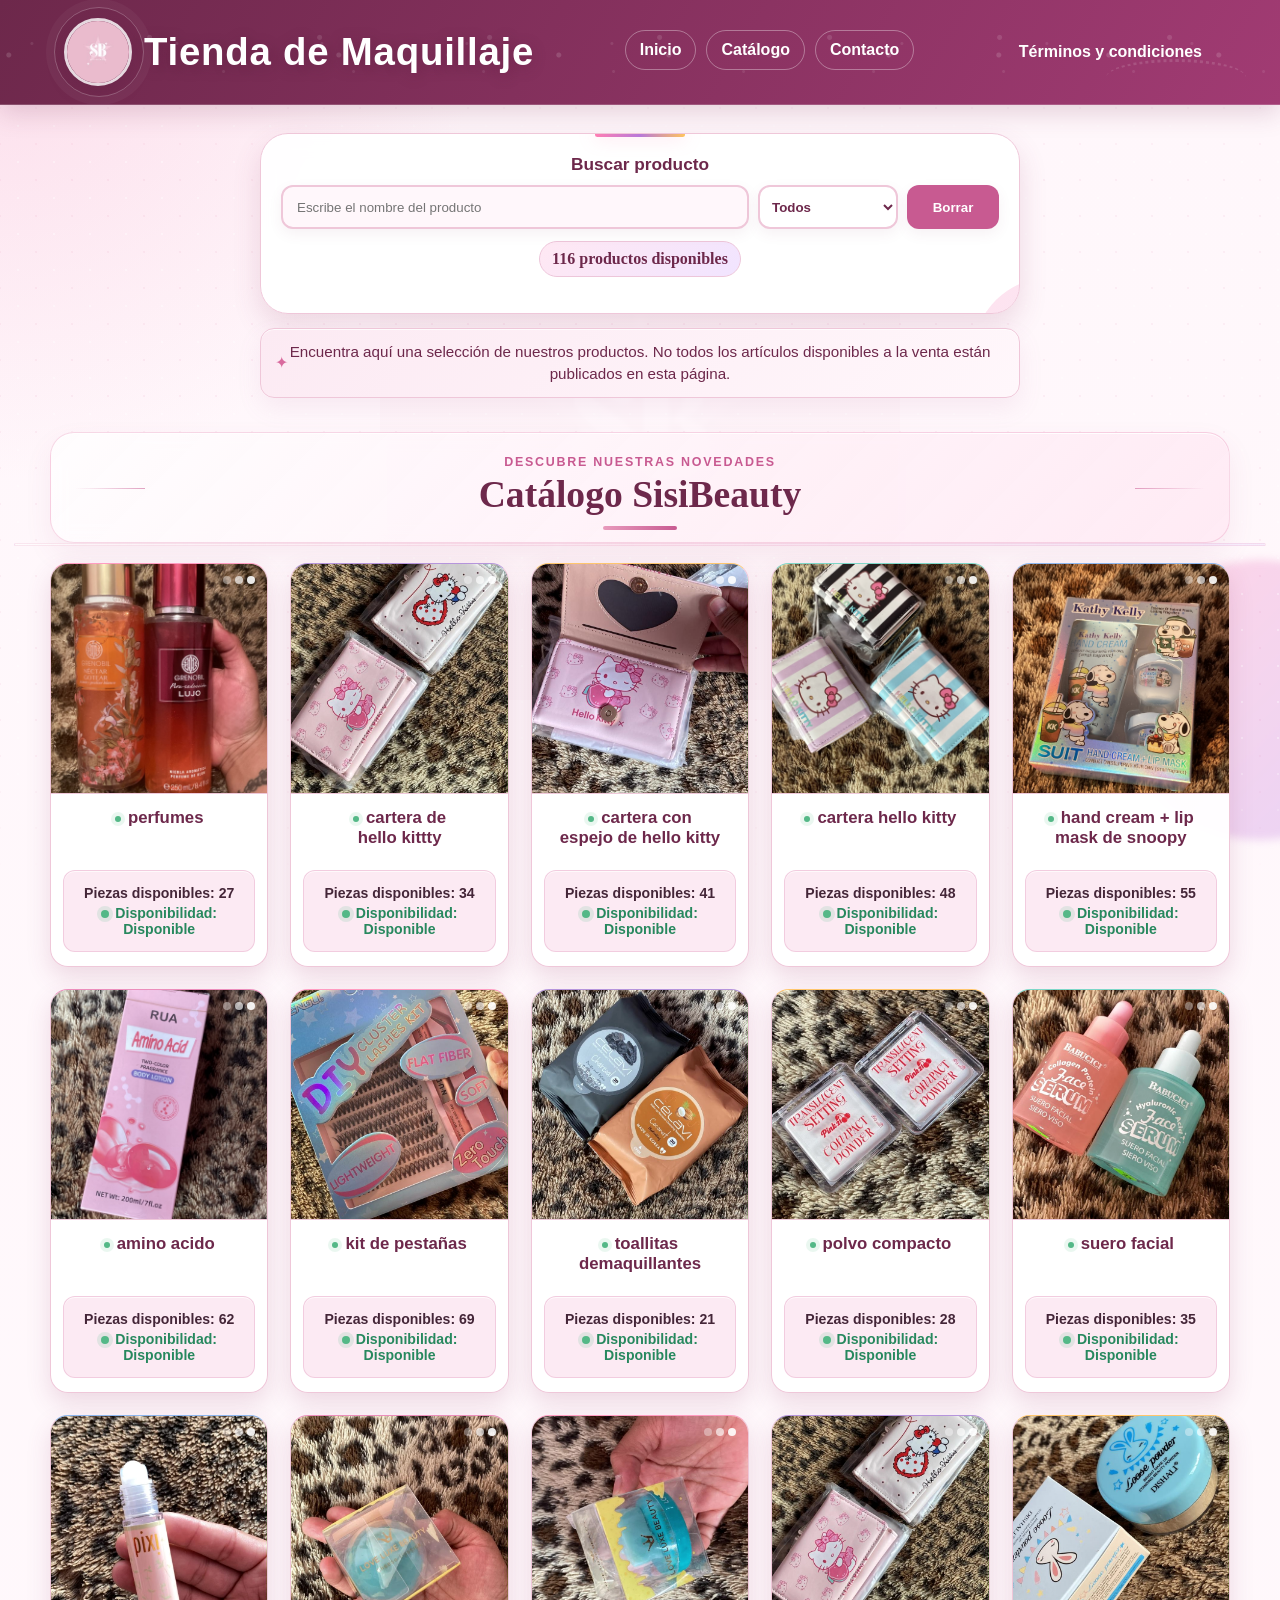
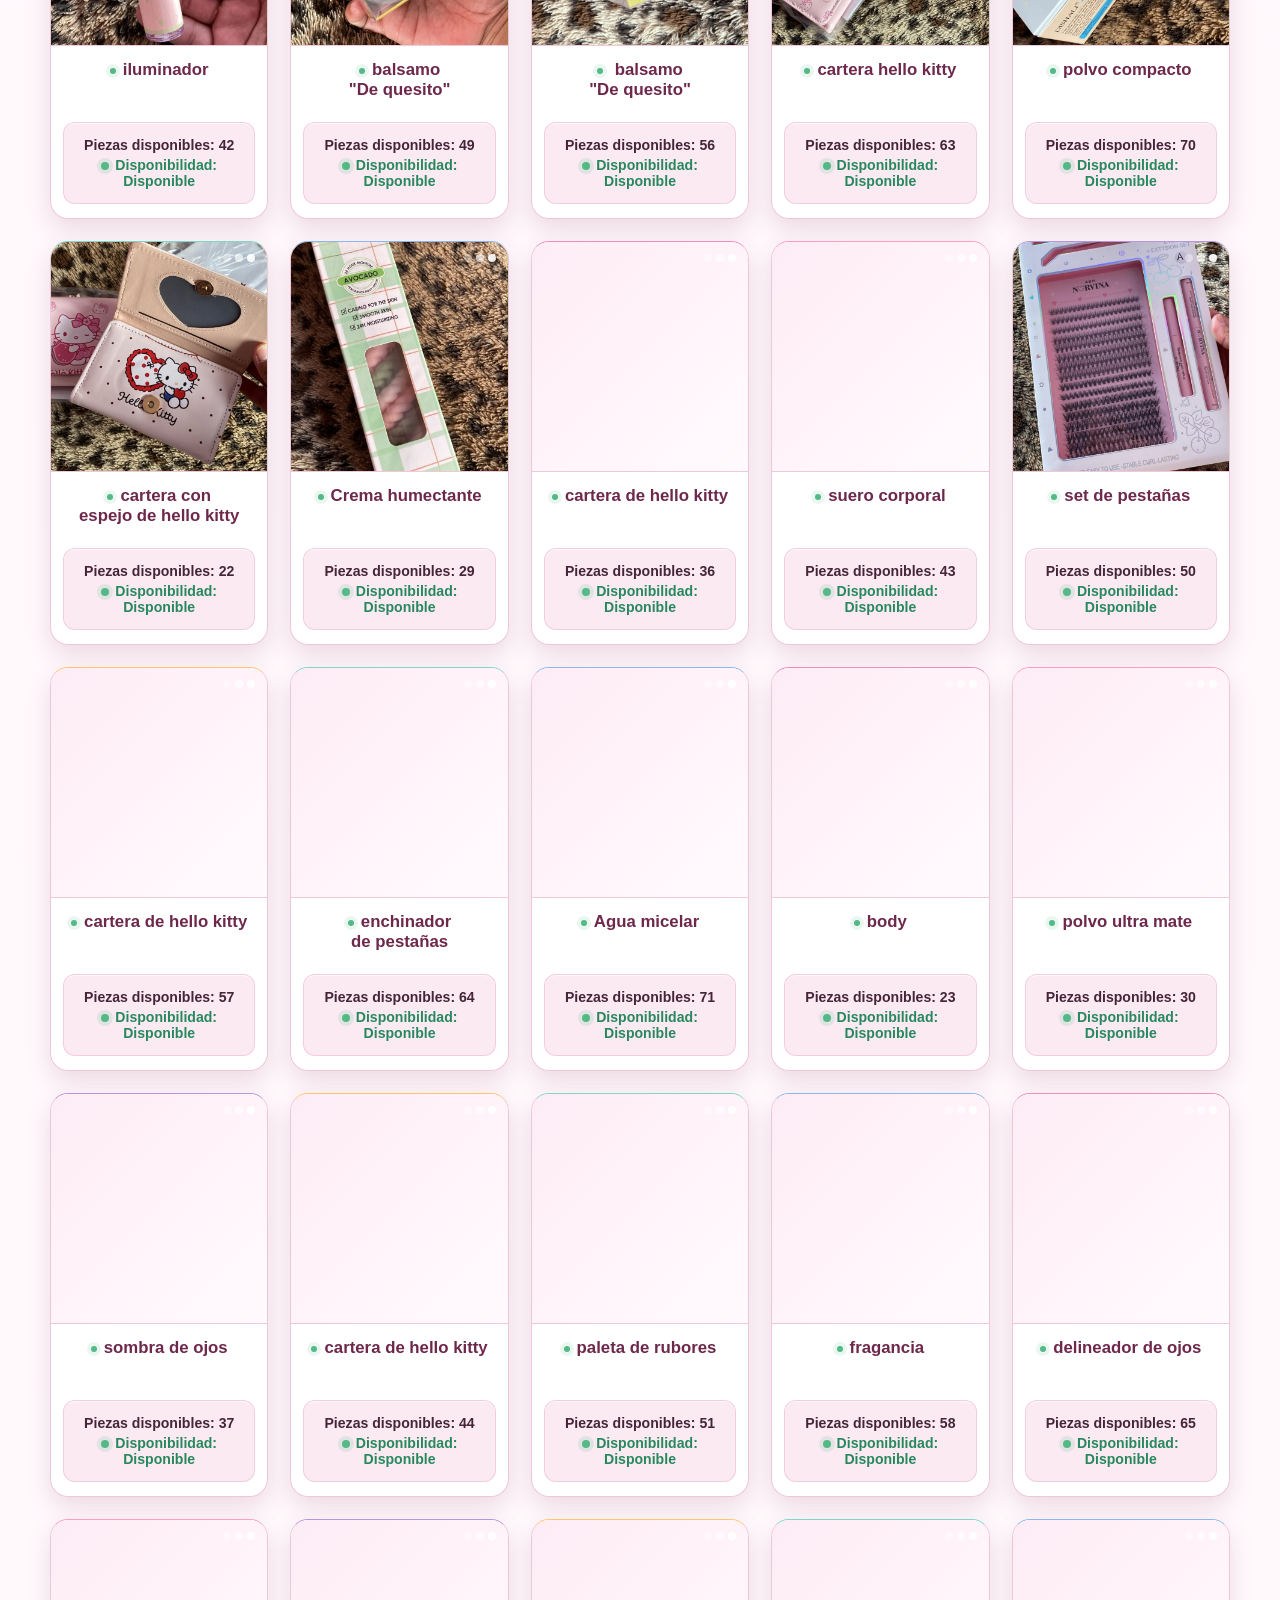
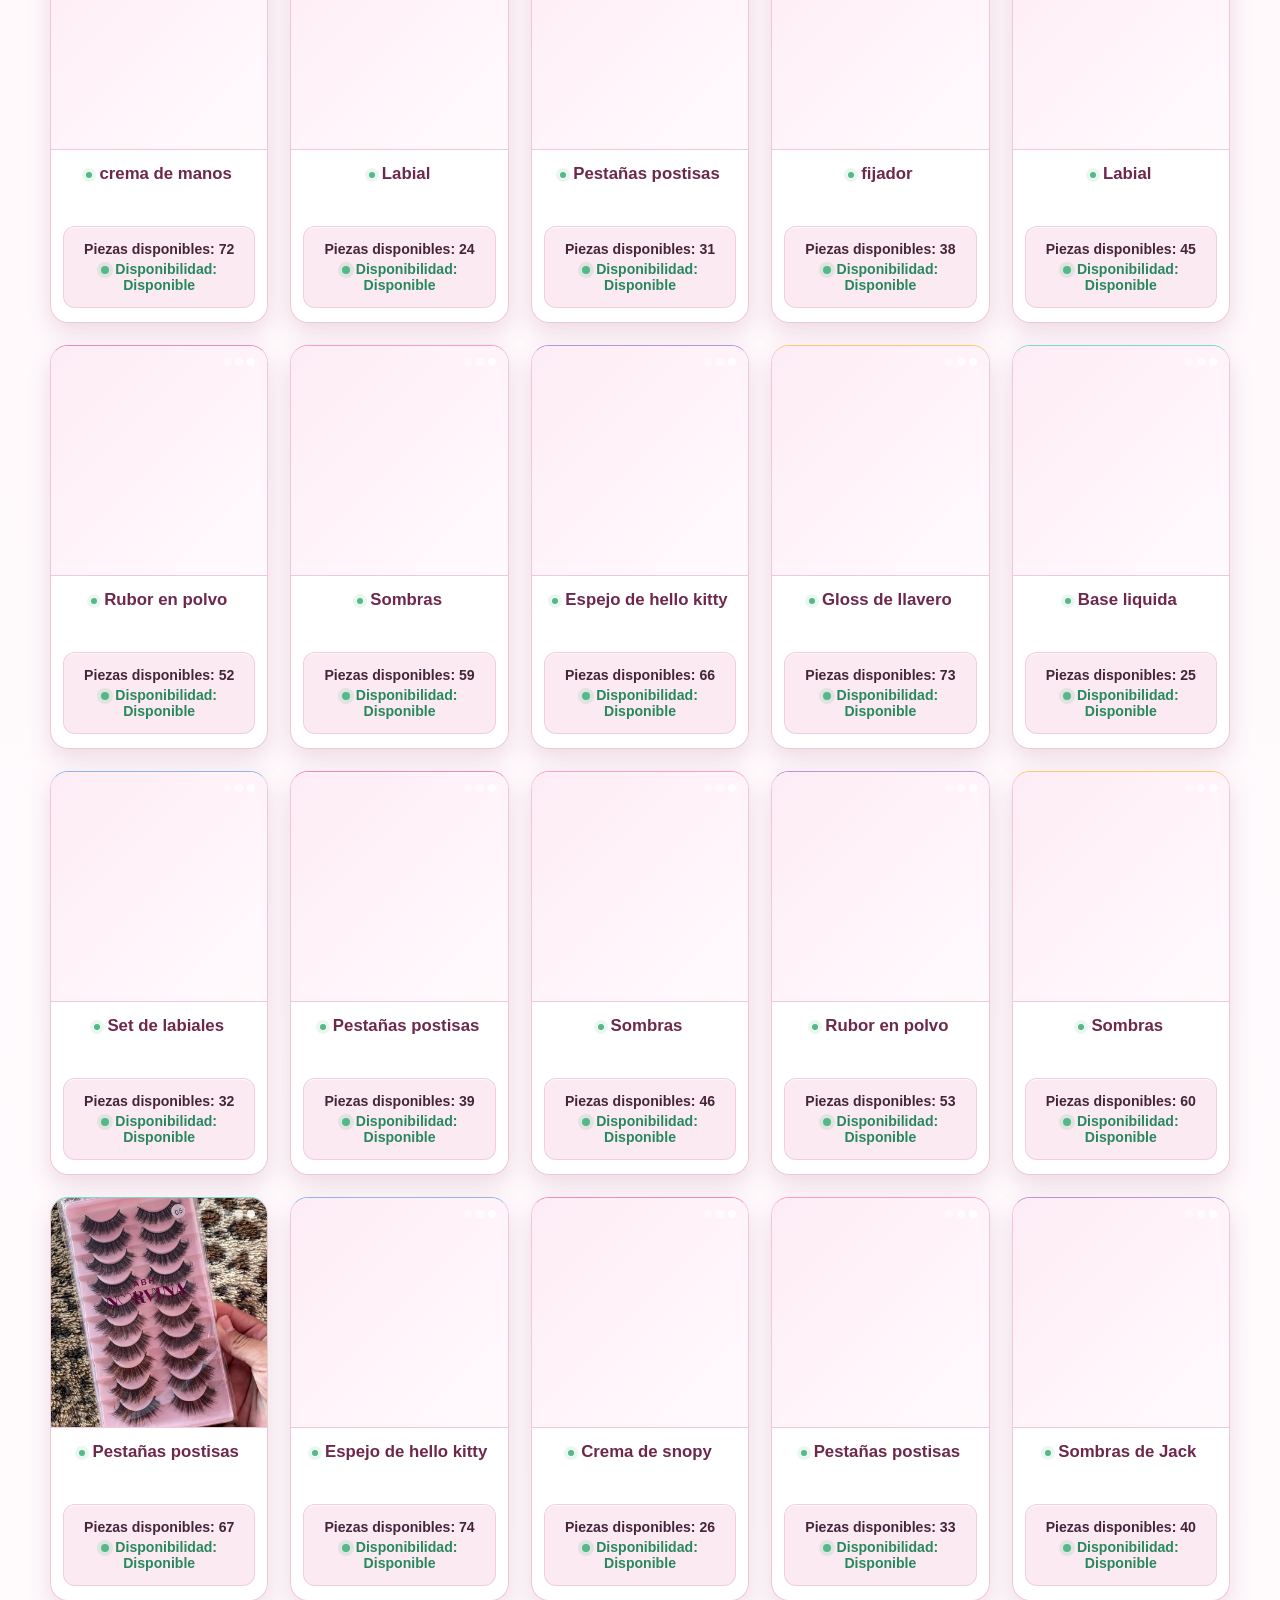
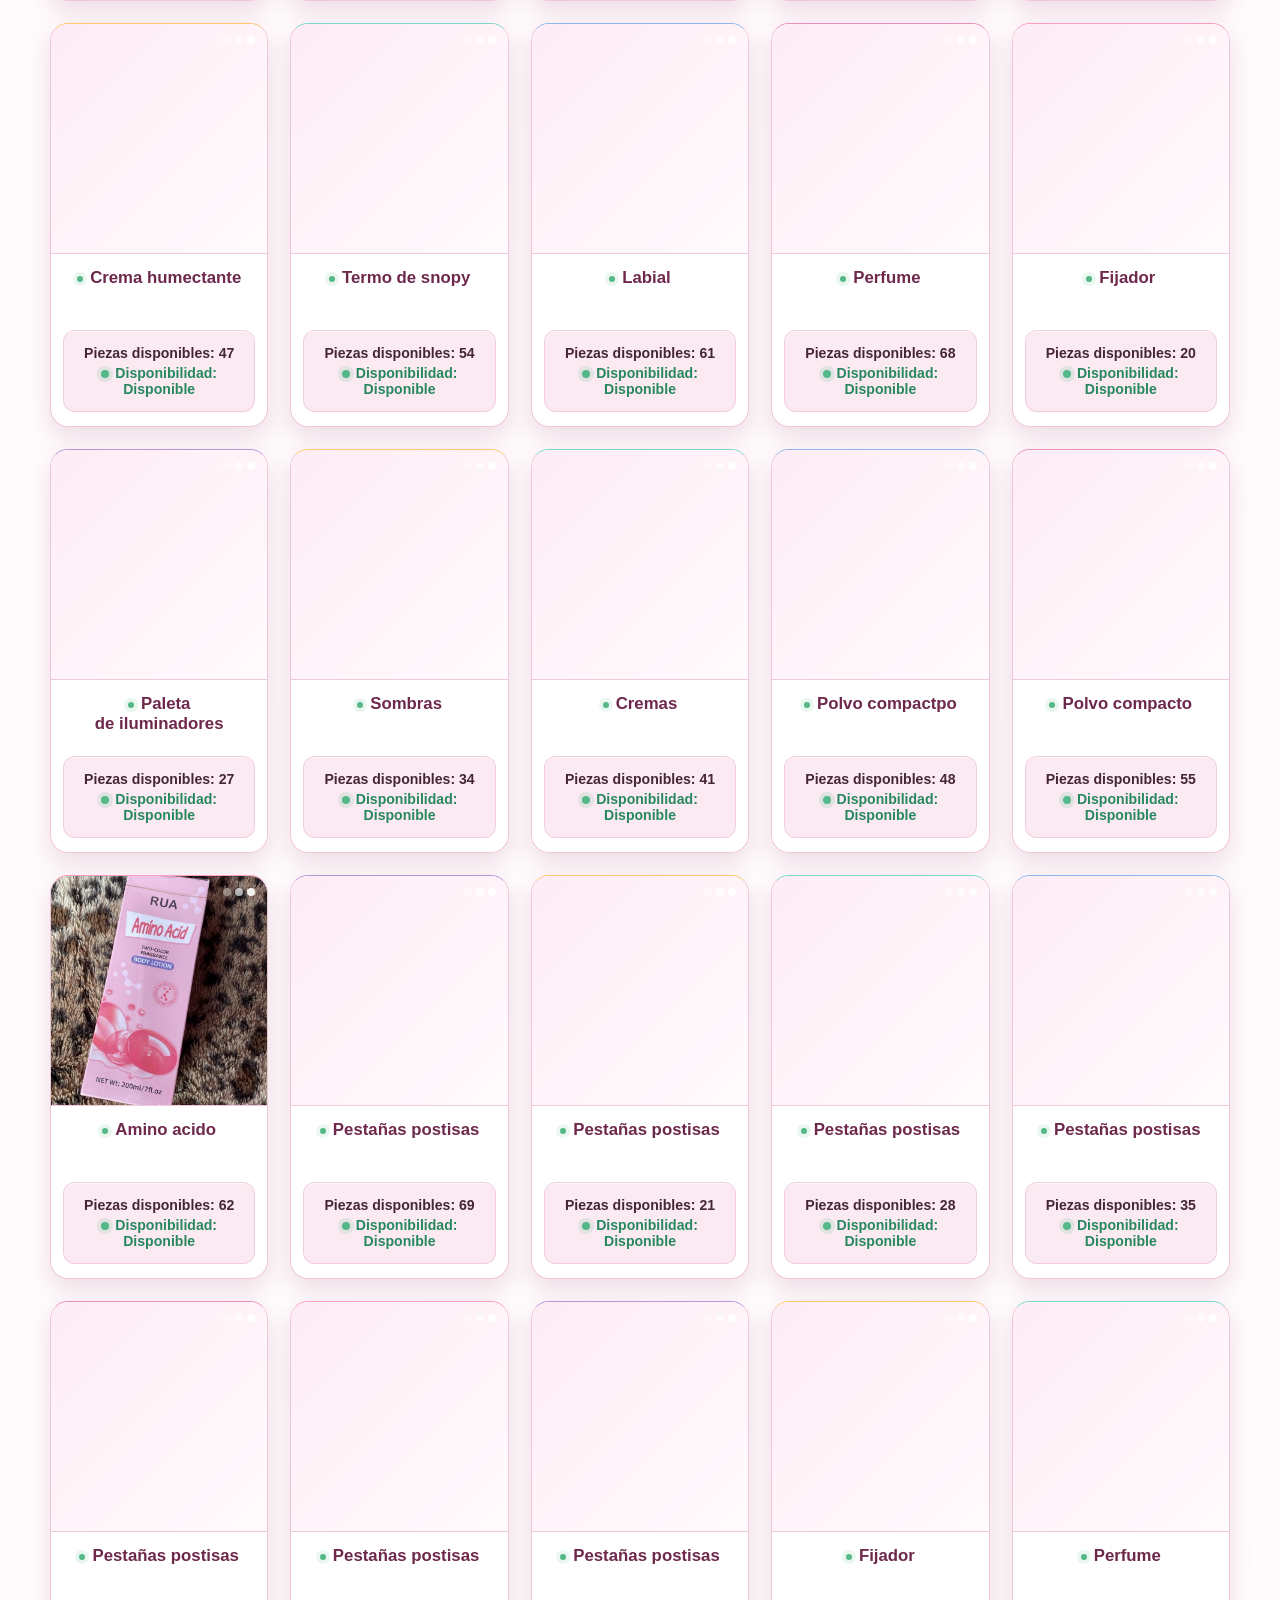
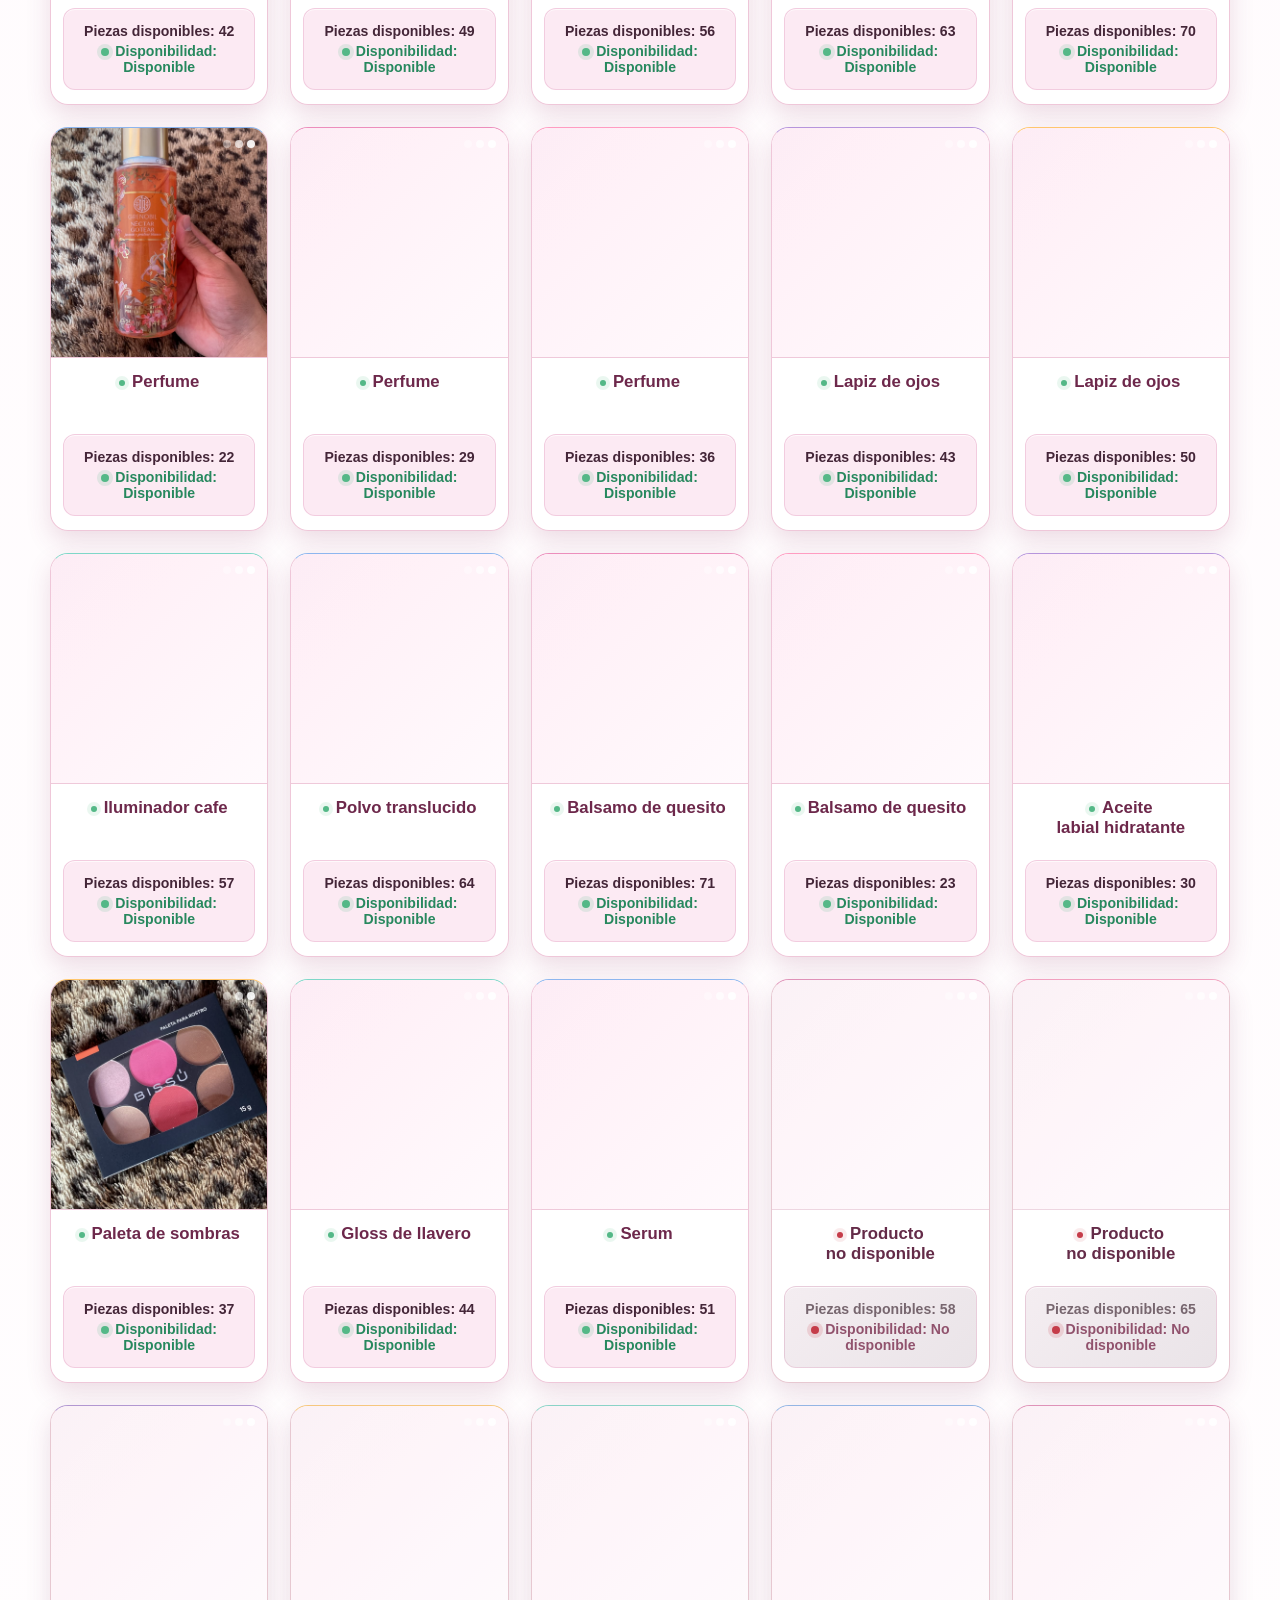
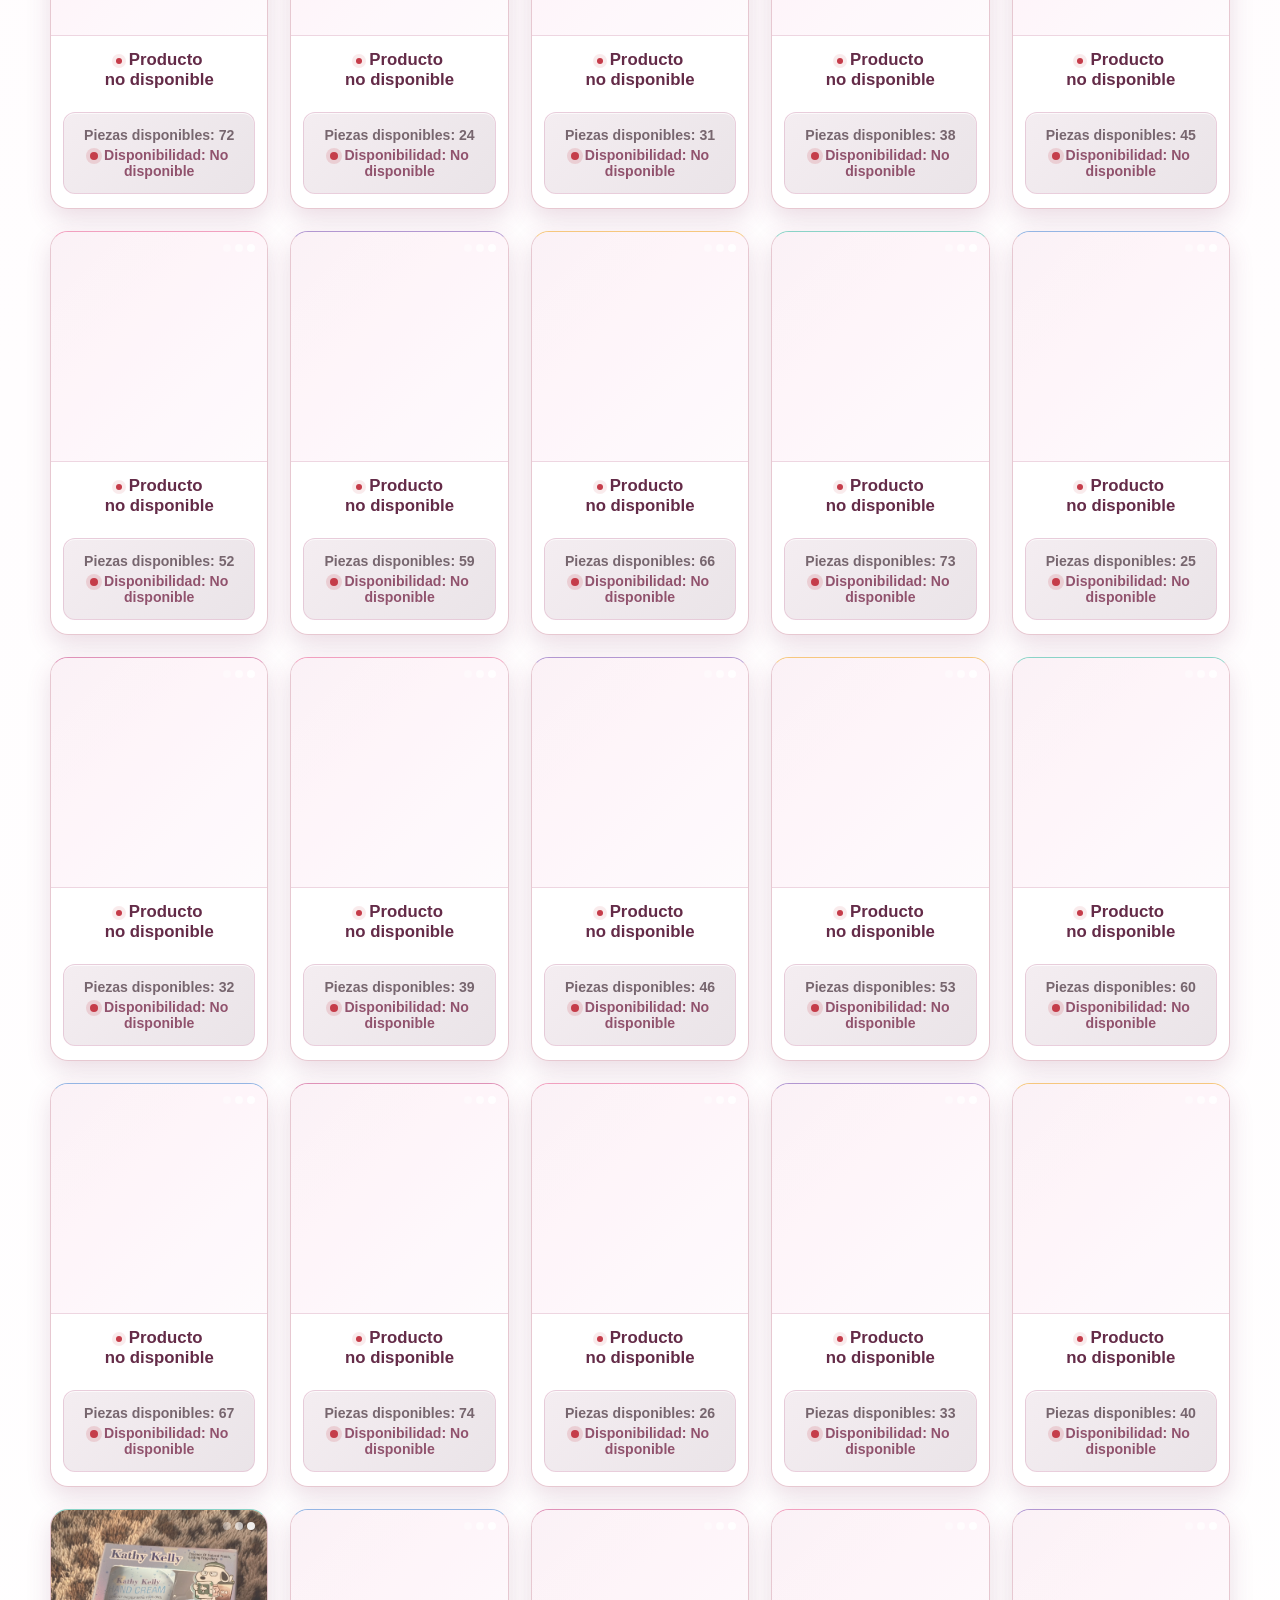
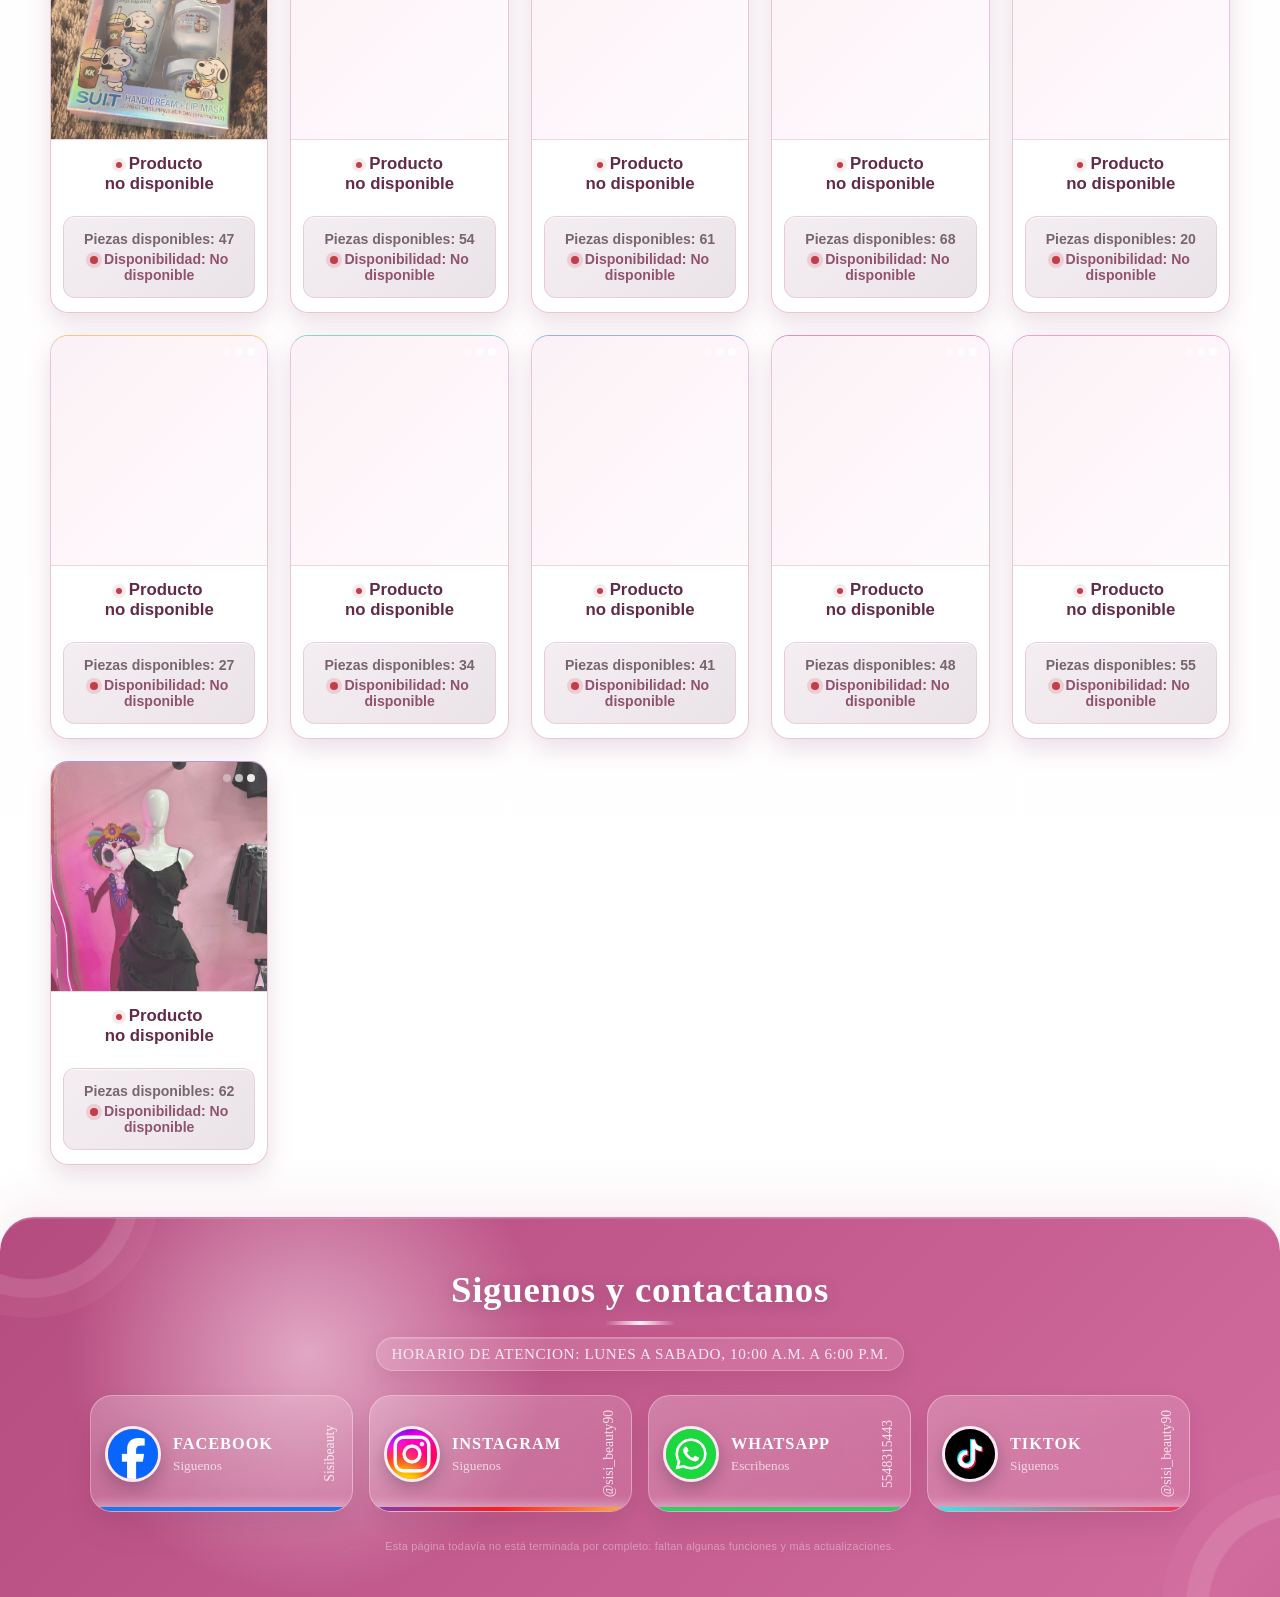
<file: index.html>
<!DOCTYPE html>
<html lang="es">
<head>
    <meta charset="UTF-8">
    <meta name="viewport" content="width=device-width, initial-scale=1.0">
    <meta name="theme-color" content="#a13b73">
    <meta name="color-scheme" content="light">
    <link rel="stylesheet" href="style.css">
    <script src="buscador.js" defer></script>
    <title>Tienda de Maquillaje</title>
</head>
<body>
    <header class="encabezado">
        <a class="marca" href="index.html" aria-label="Ir al inicio de SisiBeauty">
            <img src="logo/723961546_17894386110474098_3631625090399256859_n.jpg" alt="Logo de SisiBeauty">
            <h1>Tienda de Maquillaje</h1>
        </a>
        <nav>
            <ul>
                <li><a href="index.html">Inicio</a></li>
                <li><a href="#catalogo">Catálogo</a></li>
                <li><a href="#redes-sociales">Contacto</a></li>
                
            </ul>
        </nav>
        <a href="Terminos_condiciones.html">Términos y condiciones</a>
    </header>
    <main id="catalogo">
        <div class="buscador" role="search">
            <label for="buscar-producto">Buscar producto</label>
            <div class="buscador-controles">
                <input
                    type="search"
                    id="buscar-producto"
                    placeholder="Escribe el nombre del producto"
                    autocomplete="off"
                >
                <label class="sr-only" for="filtro-disponibilidad">Filtrar por disponibilidad</label>
                <select id="filtro-disponibilidad">
                    <option value="todos">Todos</option>
                    <option value="disponible">Disponibles</option>
                </select>
                <button type="button" id="limpiar-busqueda">Borrar</button>
            </div>
            <p id="resultado-busqueda" aria-live="polite"></p>
        </div>
        <p class="aviso-catalogo">
            Encuentra aquí una selección de nuestros productos.
            No todos los artículos disponibles a la venta están publicados en esta página.
        </p>
        <div class="titulo-catalogo">
            <p>Descubre nuestras novedades</p>
            <h2>Catálogo SisiBeauty</h2>
        </div>
        <section class="galeria" aria-label="Catálogo de maquillaje">
        <div class="productos">
            <img src="Imagenes/1.jpeg" alt="Labial rojo líquido">
            <h2>perfumes</h2>
            <div class="inventario">
                <p>Piezas disponibles: 27</p>
                <p>Disponibilidad: Disponible</p>
            </div>
        </div>
        <div class="productos">
            <img src="Imagenes/2.jpeg" alt="Esmalte y maquillaje rosa">
            <h2>cartera de hello kittty</h2>
            <div class="inventario">
                <p>Piezas disponibles: 34</p>
                <p>Disponibilidad: Disponible</p>
            </div>
        </div>
        <div class="productos">
            <img src="Imagenes/3.jpeg" alt="Labial rosa">
            <h2>cartera con espejo de hello kitty</h2>
            <div class="inventario">
                <p>Piezas disponibles: 41</p>
                <p>Disponibilidad: Disponible</p>
            </div>
        </div>
        <div class="productos">
            <img src="Imagenes/4.jpeg" alt="Paleta de sombras compacta">
            <h2>cartera hello kitty </h2>
            <div class="inventario">
                <p>Piezas disponibles: 48</p>
                <p>Disponibilidad: Disponible</p>
            </div>
        </div>
        <div class="productos">
            <img src="Imagenes/5.jpeg" alt="Base líquida de maquillaje">
            <h2>hand cream + lip mask de snoopy</h2>
            <div class="inventario">
                <p>Piezas disponibles: 55</p>
                <p>Disponibilidad: Disponible</p>
            </div>
        </div>
        <div class="productos">
            <img src="Imagenes/6.jpeg" alt="Labial rosa intenso">
            <h2>amino acido</h2>
            <div class="inventario">
                <p>Piezas disponibles: 62</p>
                <p>Disponibilidad: Disponible</p>
            </div>
        </div>
        <div class="productos">
            <img src="Imagenes/7.jpeg" alt="Paleta de maquillaje rosada">
            <h2>kit de pestañas</h2>
            <div class="inventario">
                <p>Piezas disponibles: 69</p>
                <p>Disponibilidad: Disponible</p>
            </div>
        </div>
        <div class="productos">
            <img src="Imagenes/8.jpeg" alt="Mascarilla facial">
            <h2>toallitas demaquillantes</h2>
            <div class="inventario">
                <p>Piezas disponibles: 21</p>
                <p>Disponibilidad: Disponible</p>
            </div>
        </div>
        <div class="productos">
            <img src="Imagenes/9.jpeg" alt="Paleta de sombras brillante">
            <h2>polvo compacto</h2>
            <div class="inventario">
                <p>Piezas disponibles: 28</p>
                <p>Disponibilidad: Disponible</p>
            </div>
        </div>
        <div class="productos">
            <img src="Imagenes/10.jpeg" alt="Set de polvos compactos">
            <h2>suero facial</h2>
            <div class="inventario">
                <p>Piezas disponibles: 35</p>
                <p>Disponibilidad: Disponible</p>
            </div>
        </div>
        <div class="productos">
            <img src="Imagenes/11.jpeg" alt="Set de pinceles cosméticos">
            <h2>iluminador</h2>
            <div class="inventario">
                <p>Piezas disponibles: 42</p>
                <p>Disponibilidad: Disponible</p>
            </div>
        </div>
        <div class="productos">
            <img src="Imagenes/12.jpeg" alt="Set de brochas de maquillaje">
            <h2>balsamo "De quesito"</h2>
            <div class="inventario">
                <p>Piezas disponibles: 49</p>
                <p>Disponibilidad: Disponible</p>
            </div>
        </div>
        <div class="productos">
            <img src="Imagenes/13.jpeg" alt="Compacto de maquillaje rosa">
            <h2> balsamo "De quesito"</h2>
            <div class="inventario">
                <p>Piezas disponibles: 56</p>
                <p>Disponibilidad: Disponible</p>
            </div>
        </div>
        <div class="productos">
            <img src="Imagenes/14.jpeg" alt="Máscara de pestañas rosada">
            <h2>cartera hello kitty</h2>
            <div class="inventario">
                <p>Piezas disponibles: 63</p>
                <p>Disponibilidad: Disponible</p>
            </div>
        </div>
        <div class="productos">
            <img src="Imagenes/15.jpeg" alt="Toallitas faciales">
            <h2>polvo compacto</h2>
            <div class="inventario">
                <p>Piezas disponibles: 70</p>
                <p>Disponibilidad: Disponible</p>
            </div>
        </div>
        <div class="productos">
            <img src="Imagenes/16.jpeg" alt="Caja de sombras azul">
            <h2>cartera con espejo de hello kitty</h2>
            <div class="inventario">
                <p>Piezas disponibles: 22</p>
                <p>Disponibilidad: Disponible</p>
            </div>
        </div>
        <div class="productos">
            <img src="Imagenes/17.jpeg" alt="Set de maquillaje portátil">
            <h2>Crema humectante</h2>
            <div class="inventario">
                <p>Piezas disponibles: 29</p>
                <p>Disponibilidad: Disponible</p>
            </div>
        </div>
        <div class="productos">
            <img src="Imagenes/18.jpeg" alt="Tinte o brillo labial">
            <h2>cartera de hello kitty</h2>
            <div class="inventario">
                <p>Piezas disponibles: 36</p>
                <p>Disponibilidad: Disponible</p>
            </div>
        </div>
        <div class="productos">
            <img src="Imagenes/19.jpeg" alt="Polvo compacto rosa">
            <h2>suero corporal</h2>
            <div class="inventario">
                <p>Piezas disponibles: 43</p>
                <p>Disponibilidad: Disponible</p>
            </div>
        </div>
        <div class="productos">
            <img src="Imagenes/20.jpeg" alt="Kit de maquillaje rosa">
            <h2>set de pestañas</h2>
            <div class="inventario">
                <p>Piezas disponibles: 50</p>
                <p>Disponibilidad: Disponible</p>
            </div>
        </div>
        <div class="productos">
            <img src="Imagenes/21.jpeg" alt="Pulsera o accesorio">
            <h2>cartera de hello kitty</h2>
            <div class="inventario">
                <p>Piezas disponibles: 57</p>
                <p>Disponibilidad: Disponible</p>
            </div>
        </div>
        <div class="productos">
            <img src="Imagenes/23.jpeg" alt="Espejo portátil con luz">
            <h2>enchinador de pestañas</h2>
            <div class="inventario">
                <p>Piezas disponibles: 64</p>
                <p>Disponibilidad: Disponible</p>
            </div>
        </div>
        <div class="productos">
            <img src="Imagenes/24.jpeg" alt="Set de labiales">
            <h2>Agua micelar</h2>
            <div class="inventario">
                <p>Piezas disponibles: 71</p>
                <p>Disponibilidad: Disponible</p>
            </div>
        </div>
        <div class="productos">
            <img src="Imagenes/25.jpeg" alt="Set de esmaltes rosa">
            <h2>body</h2>
            <div class="inventario">
                <p>Piezas disponibles: 23</p>
                <p>Disponibilidad: Disponible</p>
            </div>
        </div>
        <div class="productos">
            <img src="Imagenes/26.jpeg" alt="Set de lápices y brochas">
            <h2>polvo ultra mate</h2>
            <div class="inventario">
                <p>Piezas disponibles: 30</p>
                <p>Disponibilidad: Disponible</p>
            </div>
        </div>
        <div class="productos">
            <img src="Imagenes/27.jpeg" alt="Paleta de sombras grande">
            <h2>sombra de ojos</h2>
            <div class="inventario">
                <p>Piezas disponibles: 37</p>
                <p>Disponibilidad: Disponible</p>
            </div>
        </div>
        <div class="productos">
            <img src="Imagenes/28.jpeg" alt="Paleta de rubores y sombras">
            <h2>cartera de hello kitty</h2>
            <div class="inventario">
                <p>Piezas disponibles: 44</p>
                <p>Disponibilidad: Disponible</p>
            </div>
        </div>
        <div class="productos">
            <img src="Imagenes/29.jpeg" alt="Set de sombras rosa">
            <h2>paleta de rubores</h2>
            <div class="inventario">
                <p>Piezas disponibles: 51</p>
                <p>Disponibilidad: Disponible</p>
            </div>
        </div>
        <div class="productos">
            <img src="Imagenes/30.jpeg" alt="Estuche de maquillaje">
            <h2>fragancia</h2>
            <div class="inventario">
                <p>Piezas disponibles: 58</p>
                <p>Disponibilidad: Disponible</p>
            </div>
        </div>
        <div class="productos">
            <img src="Imagenes/31.jpeg" alt="Estuche de maquillaje azul">
            <h2>delineador de ojos</h2>
            <div class="inventario">
                <p>Piezas disponibles: 65</p>
                <p>Disponibilidad: Disponible</p>
            </div>
        </div>
        <div class="productos">
            <img src="Imagenes/32.jpeg" alt="Set de brochas multicolor">
            <h2>crema de manos</h2>
            <div class="inventario">
                <p>Piezas disponibles: 72</p>
                <p>Disponibilidad: Disponible</p>
            </div>
        </div>
        <div class="productos">
            <img src="Imagenes/34.jpeg" alt="Set de maquillaje de viaje">
            <h2>Labial</h2>
            <div class="inventario">
                <p>Piezas disponibles: 24</p>
                <p>Disponibilidad: Disponible</p>
            </div>
        </div>
        <div class="productos">
            <img src="Imagenes/35.jpeg" alt="Paleta de sombras multicolor">
            <h2>Pestañas postisas</h2>
            <div class="inventario">
                <p>Piezas disponibles: 31</p>
                <p>Disponibilidad: Disponible</p>
            </div>
        </div>
        <div class="productos">
            <img src="Imagenes/36.jpeg" alt="Set de lapiceros de maquillaje">
            <h2>fijador</h2>
            <div class="inventario">
                <p>Piezas disponibles: 38</p>
                <p>Disponibilidad: Disponible</p>
            </div>
        </div>
        <div class="productos">
            <img src="Imagenes/37.jpeg" alt="Organizador de maquillaje rosa">
            <h2>Labial</h2>
            <div class="inventario">
                <p>Piezas disponibles: 45</p>
                <p>Disponibilidad: Disponible</p>
            </div>
        </div>
        <div class="productos">
            <img src="Imagenes/38.jpeg" alt="Compacto de sombras y rubor">
            <h2>Rubor en polvo</h2>
            <div class="inventario">
                <p>Piezas disponibles: 52</p>
                <p>Disponibilidad: Disponible</p>
            </div>
        </div>
        <div class="productos">
            <img src="Imagenes/39.jpeg" alt="Estuche cosmético rosa">
            <h2>Sombras</h2>
            <div class="inventario">
                <p>Piezas disponibles: 59</p>
                <p>Disponibilidad: Disponible</p>
            </div>
        </div>
        <div class="productos">
            <img src="Imagenes/40.jpeg" alt="Bandeja organizadora rosa">
            <h2>Espejo de hello kitty</h2>
            <div class="inventario">
                <p>Piezas disponibles: 66</p>
                <p>Disponibilidad: Disponible</p>
            </div>
        </div>
        <div class="productos">
            <img src="Imagenes/41.jpeg" alt="Estuche de maquillaje portátil">
            <h2>Gloss de llavero</h2>
            <div class="inventario">
                <p>Piezas disponibles: 73</p>
                <p>Disponibilidad: Disponible</p>
            </div>
        </div>
        <div class="productos">
            <img src="Imagenes/42.jpeg" alt="Kit de maquillaje completo">
            <h2>Base liquida</h2>
            <div class="inventario">
                <p>Piezas disponibles: 25</p>
                <p>Disponibilidad: Disponible</p>
            </div>
        </div>
        <div class="productos">
            <img src="Imagenes/43.jpeg" alt="Bandeja organizadora azul">
            <h2>Set de labiales</h2>
            <div class="inventario">
                <p>Piezas disponibles: 32</p>
                <p>Disponibilidad: Disponible</p>
            </div>
        </div>
        <div class="productos">
            <img src="Imagenes/44.jpeg" alt="Organizador para pestañas">
            <h2>Pestañas postisas</h2>
            <div class="inventario">
                <p>Piezas disponibles: 39</p>
                <p>Disponibilidad: Disponible</p>
            </div>
        </div>
        <div class="productos">
            <img src="Imagenes/45.jpeg" alt="Paleta de sombras">
            <h2>Sombras</h2>
            <div class="inventario">
                <p>Piezas disponibles: 46</p>
                <p>Disponibilidad: Disponible</p>
            </div>
        </div>
        <div class="productos">
            <img src="Imagenes/46.jpeg" alt="Compacto cosmético rojo">
            <h2>Rubor en polvo</h2>
            <div class="inventario">
                <p>Piezas disponibles: 53</p>
                <p>Disponibilidad: Disponible</p>
            </div>
        </div>
        <div class="productos">
            <img src="Imagenes/47.jpeg" alt="Kit de maquillaje Barbie">
            <h2>Sombras</h2>
            <div class="inventario">
                <p>Piezas disponibles: 60</p>
                <p>Disponibilidad: Disponible</p>
            </div>
        </div>
        <div class="productos">
            <img src="Imagenes/48.jpeg" alt="Paleta profesional de sombras">
            <h2>Pestañas postisas</h2>
            <div class="inventario">
                <p>Piezas disponibles: 67</p>
                <p>Disponibilidad: Disponible</p>
            </div>
        </div>
        <div class="productos">
            <img src="Imagenes/49.jpeg" alt="Organizador de maquillaje rosa">
            <h2>Espejo de hello kitty</h2>
            <div class="inventario">
                <p>Piezas disponibles: 74</p>
                <p>Disponibilidad: Disponible</p>
            </div>
        </div>
        <div class="productos">
            <img src="Imagenes/50.jpeg" alt="Espejo con joyero rosa">
            <h2>Crema de snopy</h2>
            <div class="inventario">
                <p>Piezas disponibles: 26</p>
                <p>Disponibilidad: Disponible</p>
            </div>
        </div>
        <div class="productos">
            <img src="Imagenes/51.jpeg" alt="Espejo de maquillaje iluminado">
            <h2>Pestañas postisas</h2>
            <div class="inventario">
                <p>Piezas disponibles: 33</p>
                <p>Disponibilidad: Disponible</p>
            </div>
        </div>
        <div class="productos">
            <img src="Imagenes/52.jpeg" alt="Estuche cosmético compacto">
            <h2>Sombras de Jack</h2>
            <div class="inventario">
                <p>Piezas disponibles: 40</p>
                <p>Disponibilidad: Disponible</p>
            </div>
        </div>
        <div class="productos">
            <img src="Imagenes/53.jpeg" alt="Colección de maquillaje rosa">
            <h2>Crema humectante</h2>
            <div class="inventario">
                <p>Piezas disponibles: 47</p>
                <p>Disponibilidad: Disponible</p>
            </div>
        </div>
        <div class="productos">
            <img src="Imagenes/54.jpeg" alt="Set de belleza y accesorios">
            <h2>Termo de snopy</h2>
            <div class="inventario">
                <p>Piezas disponibles: 54</p>
                <p>Disponibilidad: Disponible</p>
            </div>
        </div>
        <div class="productos">
            <img src="Imagenes/55.jpeg" alt="Kit de maquillaje artístico">
            <h2>Labial</h2>
            <div class="inventario">
                <p>Piezas disponibles: 61</p>
                <p>Disponibilidad: Disponible</p>
            </div>
        </div>
        <div class="productos">
            <img src="Imagenes/56.jpeg" alt="Paleta de sombras rosa">
            <h2>Perfume</h2>
            <div class="inventario">
                <p>Piezas disponibles: 68</p>
                <p>Disponibilidad: Disponible</p>
            </div>
        </div>
        <div class="productos">
            <img src="Imagenes/57.jpeg" alt="Kit de maquillaje en caja">
            <h2>Fijador</h2>
            <div class="inventario">
                <p>Piezas disponibles: 20</p>
                <p>Disponibilidad: Disponible</p>
            </div>
        </div>
        <div class="productos">
            <img src="Imagenes/58.jpeg" alt="Set de labiales y sombras">
            <h2>Paleta de iluminadores</h2>
            <div class="inventario">
                <p>Piezas disponibles: 27</p>
                <p>Disponibilidad: Disponible</p>
            </div>
        </div>
        <div class="productos">
            <img src="Imagenes/59.jpeg" alt="Paleta de maquillaje nude">
            <h2>Sombras</h2>
            <div class="inventario">
                <p>Piezas disponibles: 34</p>
                <p>Disponibilidad: Disponible</p>
            </div>
        </div>
        <div class="productos">
            <img src="Imagenes/60.jpeg" alt="Set de barras de maquillaje">
            <h2>Cremas</h2>
            <div class="inventario">
                <p>Piezas disponibles: 41</p>
                <p>Disponibilidad: Disponible</p>
            </div>
        </div>
        <div class="productos">
            <img src="Imagenes/61.jpeg" alt="Estuche con productos para labios">
            <h2>Polvo compactpo</h2>
            <div class="inventario">
                <p>Piezas disponibles: 48</p>
                <p>Disponibilidad: Disponible</p>
            </div>
        </div>
        <div class="productos">
            <img src="Imagenes/62.jpeg" alt="Set de brochas rosa">
            <h2>Polvo compacto</h2>
            <div class="inventario">
                <p>Piezas disponibles: 55</p>
                <p>Disponibilidad: Disponible</p>
            </div>
        </div>
        <div class="productos">
            <img src="Imagenes/63.jpeg" alt="Caja organizadora de maquillaje">
            <h2>Amino acido</h2>
            <div class="inventario">
                <p>Piezas disponibles: 62</p>
                <p>Disponibilidad: Disponible</p>
            </div>
        </div>
        <div class="productos">
            <img src="Imagenes/64.jpeg" alt="Espejo con organizador">
            <h2>Pestañas postisas</h2>
            <div class="inventario">
                <p>Piezas disponibles: 69</p>
                <p>Disponibilidad: Disponible</p>
            </div>
        </div>
        <div class="productos">
            <img src="Imagenes/65.jpeg" alt="Organizador de maquillaje rosa">
            <h2>Pestañas postisas</h2>
            <div class="inventario">
                <p>Piezas disponibles: 21</p>
                <p>Disponibilidad: Disponible</p>
            </div>
        </div>
        <div class="productos">
            <img src="Imagenes/66.jpeg" alt="Estuche de maquillaje morado">
            <h2>Pestañas postisas</h2>
            <div class="inventario">
                <p>Piezas disponibles: 28</p>
                <p>Disponibilidad: Disponible</p>
            </div>
        </div>
        <div class="productos">
            <img src="Imagenes/67.jpeg" alt="Set de maquillaje compacto">
            <h2>Pestañas postisas</h2>
            <div class="inventario">
                <p>Piezas disponibles: 35</p>
                <p>Disponibilidad: Disponible</p>
            </div>
        </div>
        <div class="productos">
            <img src="Imagenes/68.jpeg" alt="Organizador de pestañas">
            <h2>Pestañas postisas</h2>
            <div class="inventario">
                <p>Piezas disponibles: 42</p>
                <p>Disponibilidad: Disponible</p>
            </div>
        </div>
        <div class="productos">
            <img src="Imagenes/69.jpeg" alt="Pestañas postizas naturales">
            <h2>Pestañas postisas</h2>
            <div class="inventario">
                <p>Piezas disponibles: 49</p>
                <p>Disponibilidad: Disponible</p>
            </div>
        </div>
        <div class="productos">
            <img src="Imagenes/70.jpeg" alt="Paleta de pestañas">
            <h2>Pestañas postisas</h2>
            <div class="inventario">
                <p>Piezas disponibles: 56</p>
                <p>Disponibilidad: Disponible</p>
            </div>
        </div>
        <div class="productos">
            <img src="Imagenes/71.jpeg" alt="Caja organizadora rosa">
            <h2>Fijador</h2>
            <div class="inventario">
                <p>Piezas disponibles: 63</p>
                <p>Disponibilidad: Disponible</p>
            </div>
        </div>
        <div class="productos">
            <img src="Imagenes/72.jpeg" alt="Corrector de maquillaje">
            <h2>Perfume</h2>
            <div class="inventario">
                <p>Piezas disponibles: 70</p>
                <p>Disponibilidad: Disponible</p>
            </div>
        </div>
        <div class="productos">
            <img src="Imagenes/73.jpeg" alt="Labial líquido rojo">
            <h2>Perfume</h2>
            <div class="inventario">
                <p>Piezas disponibles: 22</p>
                <p>Disponibilidad: Disponible</p>
            </div>
        </div>
        <div class="productos">
            <img src="Imagenes/74.jpeg" alt="Labial rosa brillante">
            <h2>Perfume</h2>
            <div class="inventario">
                <p>Piezas disponibles: 29</p>
                <p>Disponibilidad: Disponible</p>
            </div>
        </div>
        <div class="productos">
            <img src="Imagenes/75.jpeg" alt="Labial líquido en tono rosado">
            <h2>Perfume</h2>
            <div class="inventario">
                <p>Piezas disponibles: 36</p>
                <p>Disponibilidad: Disponible</p>
            </div>
        </div>
        <div class="productos">
            <img src="Imagenes/76.jpeg" alt="Set de maquillaje rosa">
            <h2>Lapiz de ojos</h2>
            <div class="inventario">
                <p>Piezas disponibles: 43</p>
                <p>Disponibilidad: Disponible</p>
            </div>
        </div>
        <div class="productos">
            <img src="Imagenes/77.jpeg" alt="Pincel de maquillaje negro">
            <h2>Lapiz de ojos</h2>
            <div class="inventario">
                <p>Piezas disponibles: 50</p>
                <p>Disponibilidad: Disponible</p>
            </div>
        </div>
        <div class="productos">
            <img src="Imagenes/78.jpeg" alt="Set de brochas blancas y rosas">
            <h2>Iluminador cafe</h2>
            <div class="inventario">
                <p>Piezas disponibles: 57</p>
                <p>Disponibilidad: Disponible</p>
            </div>
        </div>
        <div class="productos">
            <img src="Imagenes/79.jpeg" alt="Base o corrector de maquillaje">
            <h2>Polvo translucido</h2>
            <div class="inventario">
                <p>Piezas disponibles: 64</p>
                <p>Disponibilidad: Disponible</p>
            </div>
        </div>
        <div class="productos">
            <img src="Imagenes/80.jpeg" alt="Set de cosméticos rosas">
            <h2>Balsamo de quesito</h2>
            <div class="inventario">
                <p>Piezas disponibles: 71</p>
                <p>Disponibilidad: Disponible</p>
            </div>
        </div>
        <div class="productos">
            <img src="Imagenes/81.jpeg" alt="Paleta de rubores">
            <h2>Balsamo de quesito</h2>
            <div class="inventario">
                <p>Piezas disponibles: 23</p>
                <p>Disponibilidad: Disponible</p>
            </div>
        </div>
        <div class="productos">
            <img src="Imagenes/82.jpeg" alt="Set de maquillaje rosa">
            <h2>Aceite labial hidratante</h2>
            <div class="inventario">
                <p>Piezas disponibles: 30</p>
                <p>Disponibilidad: Disponible</p>
            </div>
        </div>
        <div class="productos">
            <img src="Imagenes/83.jpeg" alt="Compacto de maquillaje neutro">
            <h2>Paleta de sombras</h2>
            <div class="inventario">
                <p>Piezas disponibles: 37</p>
                <p>Disponibilidad: Disponible</p>
            </div>
        </div>
        <div class="productos">
            <img src="Imagenes/84.jpeg" alt="Paleta de sombras compacta">
            <h2>Gloss de llavero</h2>
            <div class="inventario">
                <p>Piezas disponibles: 44</p>
                <p>Disponibilidad: Disponible</p>
            </div>
        </div>
        <div class="productos">
            <img src="Imagenes/85.jpeg" alt="Set de labiales líquidos">
            <h2>Serum</h2>
            <div class="inventario">
                <p>Piezas disponibles: 51</p>
                <p>Disponibilidad: Disponible</p>
            </div>
        </div>
        <div class="productos">
            <img src="Imagenes/86.jpeg" alt="Set de maquillaje profesional">
            <h2>Producto no disponible</h2>
            <div class="inventario">
                <p>Piezas disponibles: 58</p>
                <p>Disponibilidad: No disponible</p>
            </div>
        </div>
        <div class="productos">
            <img src="Imagenes/87.jpeg" alt="Base de maquillaje líquida">
            <h2>Producto no disponible</h2>
            <div class="inventario">
                <p>Piezas disponibles: 65</p>
                <p>Disponibilidad: No disponible</p>
            </div>
        </div>
        <div class="productos">
            <img src="Imagenes/88.jpeg" alt="Set de productos faciales">
            <h2>Producto no disponible</h2>
            <div class="inventario">
                <p>Piezas disponibles: 72</p>
                <p>Disponibilidad: No disponible</p>
            </div>
        </div>
        <div class="productos">
            <img src="Imagenes/89.jpeg" alt="Set de labiales multicolor">
            <h2>Producto no disponible</h2>
            <div class="inventario">
                <p>Piezas disponibles: 24</p>
                <p>Disponibilidad: No disponible</p>
            </div>
        </div>
        <div class="productos">
            <img src="Imagenes/90.jpeg" alt="Set de pinceles de maquillaje">
            <h2>Producto no disponible</h2>
            <div class="inventario">
                <p>Piezas disponibles: 31</p>
                <p>Disponibilidad: No disponible</p>
            </div>
        </div>
        <div class="productos">
            <img src="Imagenes/91.jpeg" alt="Set de pinceles y brochas">
            <h2>Producto no disponible</h2>
            <div class="inventario">
                <p>Piezas disponibles: 38</p>
                <p>Disponibilidad: No disponible</p>
            </div>
        </div>
        <div class="productos">
            <img src="Imagenes/92.jpeg" alt="Kit de pestañas postizas">
            <h2>Producto no disponible</h2>
            <div class="inventario">
                <p>Piezas disponibles: 45</p>
                <p>Disponibilidad: No disponible</p>
            </div>
        </div>
        <div class="productos">
            <img src="Imagenes/93.jpeg" alt="Set de pinceles blancos y rosas">
            <h2>Producto no disponible</h2>
            <div class="inventario">
                <p>Piezas disponibles: 52</p>
                <p>Disponibilidad: No disponible</p>
            </div>
        </div>
        <div class="productos">
            <img src="Imagenes/94.jpeg" alt="Estuche de maquillaje rosa">
            <h2>Producto no disponible</h2>
            <div class="inventario">
                <p>Piezas disponibles: 59</p>
                <p>Disponibilidad: No disponible</p>
            </div>
        </div>
        <div class="productos">
            <img src="Imagenes/95.jpeg" alt="Paleta de sombras colorida">
            <h2>Producto no disponible</h2>
            <div class="inventario">
                <p>Piezas disponibles: 66</p>
                <p>Disponibilidad: No disponible</p>
            </div>
        </div>
        <div class="productos">
            <img src="Imagenes/96.jpeg" alt="Set de pestañas y brochas">
            <h2>Producto no disponible</h2>
            <div class="inventario">
                <p>Piezas disponibles: 73</p>
                <p>Disponibilidad: No disponible</p>
            </div>
        </div>
        <div class="productos">
            <img src="Imagenes/97.jpeg" alt="Paleta de sombras rosada">
            <h2>Producto no disponible</h2>
            <div class="inventario">
                <p>Piezas disponibles: 25</p>
                <p>Disponibilidad: No disponible</p>
            </div>
        </div>
        <div class="productos">
            <img src="Imagenes/98.jpeg" alt="Kit de maquillaje completo">
            <h2>Producto no disponible</h2>
            <div class="inventario">
                <p>Piezas disponibles: 32</p>
                <p>Disponibilidad: No disponible</p>
            </div>
        </div>
        <div class="productos">
            <img src="Imagenes/99.jpeg" alt="Organizador de cosméticos">
            <h2>Producto no disponible</h2>
            <div class="inventario">
                <p>Piezas disponibles: 39</p>
                <p>Disponibilidad: No disponible</p>
            </div>
        </div>
        <div class="productos">
            <img src="Imagenes/100.jpeg" alt="Espejo de maquillaje con caja">
            <h2>Producto no disponible</h2>
            <div class="inventario">
                <p>Piezas disponibles: 46</p>
                <p>Disponibilidad: No disponible</p>
            </div>
        </div>
        <div class="productos">
            <img src="Imagenes/101.jpeg" alt="Organizador rosa con cinta">
            <h2>Producto no disponible</h2>
            <div class="inventario">
                <p>Piezas disponibles: 53</p>
                <p>Disponibilidad: No disponible</p>
            </div>
        </div>
        <div class="productos">
            <img src="Imagenes/102.jpeg" alt="Organizador rosa">
            <h2>Producto no disponible</h2>
            <div class="inventario">
                <p>Piezas disponibles: 60</p>
                <p>Disponibilidad: No disponible</p>
            </div>
        </div>
        <div class="productos">
            <img src="Imagenes/103.jpeg" alt="Organizador rosa grande">
            <h2>Producto no disponible</h2>
            <div class="inventario">
                <p>Piezas disponibles: 67</p>
                <p>Disponibilidad: No disponible</p>
            </div>
        </div>
        <div class="productos">
            <img src="Imagenes/104.jpeg" alt="Caja decorativa Hello Kitty">
            <h2>Producto no disponible</h2>
            <div class="inventario">
                <p>Piezas disponibles: 74</p>
                <p>Disponibilidad: No disponible</p>
            </div>
        </div>
        <div class="productos">
            <img src="Imagenes/105.jpeg" alt="Maleta organizadora rosa">
            <h2>Producto no disponible</h2>
            <div class="inventario">
                <p>Piezas disponibles: 26</p>
                <p>Disponibilidad: No disponible</p>
            </div>
        </div>
        <div class="productos">
            <img src="Imagenes/106.jpeg" alt="Caja de maquillaje rosada">
            <h2>Producto no disponible</h2>
            <div class="inventario">
                <p>Piezas disponibles: 33</p>
                <p>Disponibilidad: No disponible</p>
            </div>
        </div>
        <div class="productos">
            <img src="Imagenes/107.jpeg" alt="Maleta de maquillaje">
            <h2>Producto no disponible</h2>
            <div class="inventario">
                <p>Piezas disponibles: 40</p>
                <p>Disponibilidad: No disponible</p>
            </div>
        </div>
        <div class="productos">
            <img src="Imagenes/108.jpeg" alt="Espejo portátil rosa">
            <h2>Producto no disponible</h2>
            <div class="inventario">
                <p>Piezas disponibles: 47</p>
                <p>Disponibilidad: No disponible</p>
            </div>
        </div>
        <div class="productos">
            <img src="Imagenes/109.jpeg" alt="Espejo con luz para maquillaje">
            <h2>Producto no disponible</h2>
            <div class="inventario">
                <p>Piezas disponibles: 54</p>
                <p>Disponibilidad: No disponible</p>
            </div>
        </div>
        <div class="productos">
            <img src="Imagenes/P1.jpeg" alt="Espejo con caja de maquillaje">
            <h2>Producto no disponible</h2>
            <div class="inventario">
                <p>Piezas disponibles: 61</p>
                <p>Disponibilidad: No disponible</p>
            </div>
        </div>
        <div class="productos">
            <img src="Imagenes/P2.jpeg" alt="Kit de maquillaje rosa">
            <h2>Producto no disponible</h2>
            <div class="inventario">
                <p>Piezas disponibles: 68</p>
                <p>Disponibilidad: No disponible</p>
            </div>
        </div>
        <div class="productos">
            <img src="Imagenes/P3.jpeg" alt="Kit de maquillaje rosa">
            <h2>Producto no disponible</h2>
            <div class="inventario">
                <p>Piezas disponibles: 20</p>
                <p>Disponibilidad: No disponible</p>
            </div>
        </div>
        <div class="productos">
            <img src="Imagenes/P4.jpeg" alt="Lápices y brochas de maquillaje">
            <h2>Producto no disponible</h2>
            <div class="inventario">
                <p>Piezas disponibles: 27</p>
                <p>Disponibilidad: No disponible</p>
            </div>
        </div>
        <div class="productos">
            <img src="Imagenes/P5.jpeg" alt="Accesorio de maquillaje">
            <h2>Producto no disponible</h2>
            <div class="inventario">
                <p>Piezas disponibles: 34</p>
                <p>Disponibilidad: No disponible</p>
            </div>
        </div>
        <div class="productos">
            <img src="Imagenes/bolsa.jpeg" alt="Bolsa cosmética rosa">
            <h2>Producto no disponible</h2>
            <div class="inventario">
                <p>Piezas disponibles: 41</p>
                <p>Disponibilidad: No disponible</p>
            </div>
        </div>
        <div class="productos">
            <img src="Imagenes/gel%20de%20cejas%20saniye%20$35.jpeg" alt="Gel para cejas Saniye">
            <h2>Producto no disponible</h2>
            <div class="inventario">
                <p>Piezas disponibles: 48</p>
                <p>Disponibilidad: No disponible</p>
            </div>
        </div>
        <div class="productos">
            <img src="Imagenes/ropa1.jpeg" alt="Conjunto rosado de maquillaje">
            <h2>Producto no disponible</h2>
            <div class="inventario">
                <p>Piezas disponibles: 55</p>
                <p>Disponibilidad: No disponible</p>
            </div>
        </div>
        <div class="productos">
            <img src="Imagenes/ropa2.jpeg" alt="Conjunto femenino rosado">
            <h2>Producto no disponible</h2>
            <div class="inventario">
                <p>Piezas disponibles: 62</p>
                <p>Disponibilidad: No disponible</p>
            </div>
        </div>
        </section>
    </main>
    <!-- ESTA PARTE ES DE REDES SOCIALES -->
    <footer class="REDES_SOCIALES" id="redes-sociales">
        <a name="contacto"></a>
        <h2>Siguenos y contactanos</h2>
        <p class="horario">Horario de atencion: lunes a sabado, 10:00 a.m. a 6:00 p.m.</p>

        <nav class="redes-lista" aria-label="Redes sociales de Sisi Beauty">
            <a class="red-social facebook"
                href="https://www.facebook.com/profile.php?id=100091168059187"
                target="_blank" rel="noopener noreferrer"
                aria-label="Visitar la pagina de Facebook Sisibeauty">
                <img src="IMG REDES/facebook.jpeg" alt="">
                <span>
                    <strong>Facebook</strong>
                    <small>Siguenos</small>
                </span>
                <p>Sisibeauty</p>
            </a>

            <a class="red-social instagram"
                href="https://www.instagram.com/sisi_beauty90"
                target="_blank" rel="noopener noreferrer"
                aria-label="Visitar el Instagram sisi_beauty90">
                <img src="IMG REDES/instagram.jpeg" alt="">
                <span>
                    <strong>Instagram</strong>
                    <small>Siguenos</small>
                </span>
                <p>@sisi_beauty90</p>
            </a>

            <a class="red-social whatsapp"
                href="https://wa.me/525548315443?text=Hola%2C%20me%20interesa%20informaci%C3%B3n%20sobre%20sus%20productos"
                target="_blank" rel="noopener noreferrer"
                aria-label="Escribir a Sisi Beauty por WhatsApp al 5548315443">
                <img src="IMG REDES/WhatsApp.jpeg" alt="">
                <span>
                    <strong>WhatsApp</strong>
                    <small>Escribenos</small>
                </span>
                <p>5548315443</p>
            </a>

            <a class="red-social tiktok"
                href="https://www.tiktok.com/@sisibeauty19"
                target="_blank" rel="noopener noreferrer"
                aria-label="Visitar el TikTok sisi_beauty90">
                <img src="IMG REDES/TIKTOK.jpeg" alt="">
                <span>
                    <strong>TikTok</strong>
                    <small>Siguenos</small>
                </span>
                <p>@sisi_beauty90</p>
            </a>
        </nav>
        <p class="aviso-desarrollo" tabindex="0">
            Esta página todavía no está terminada por completo: faltan algunas funciones y más actualizaciones.
        </p>
    </footer>
</body>
</html>
</file>
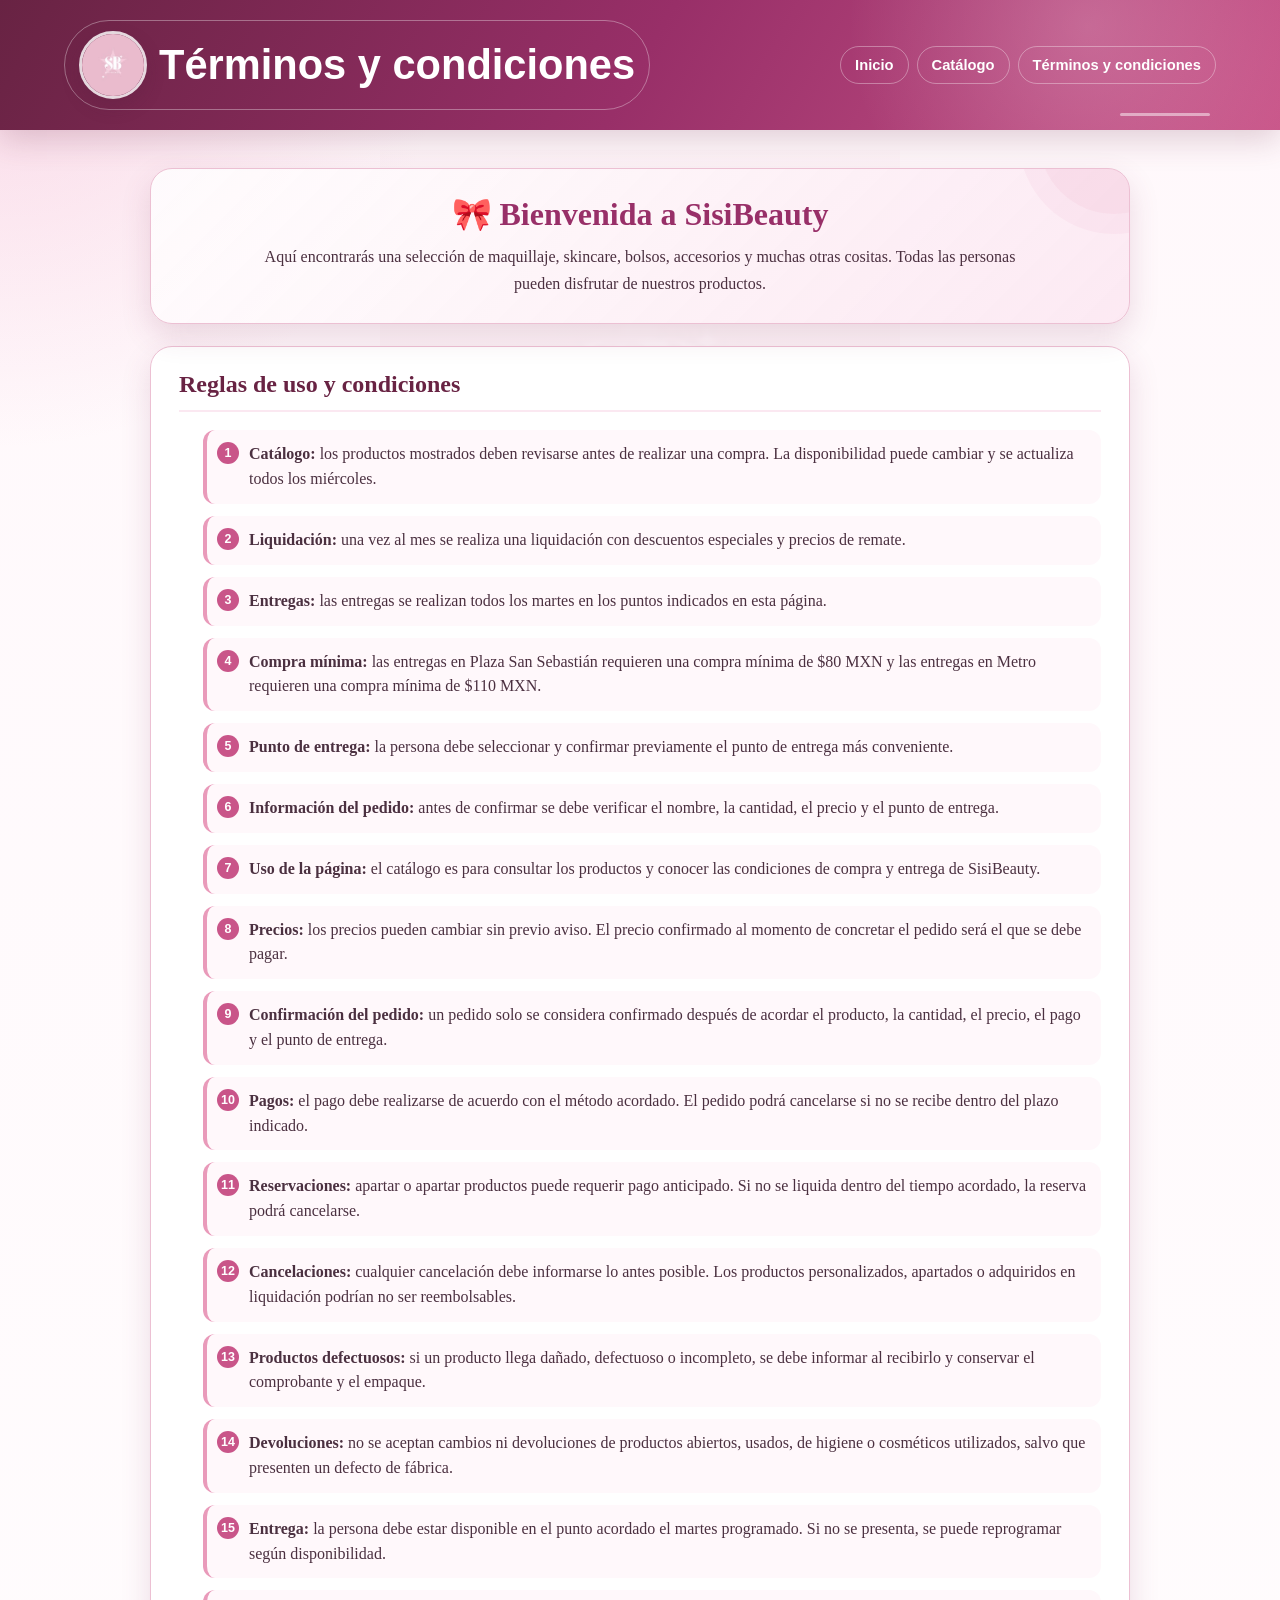
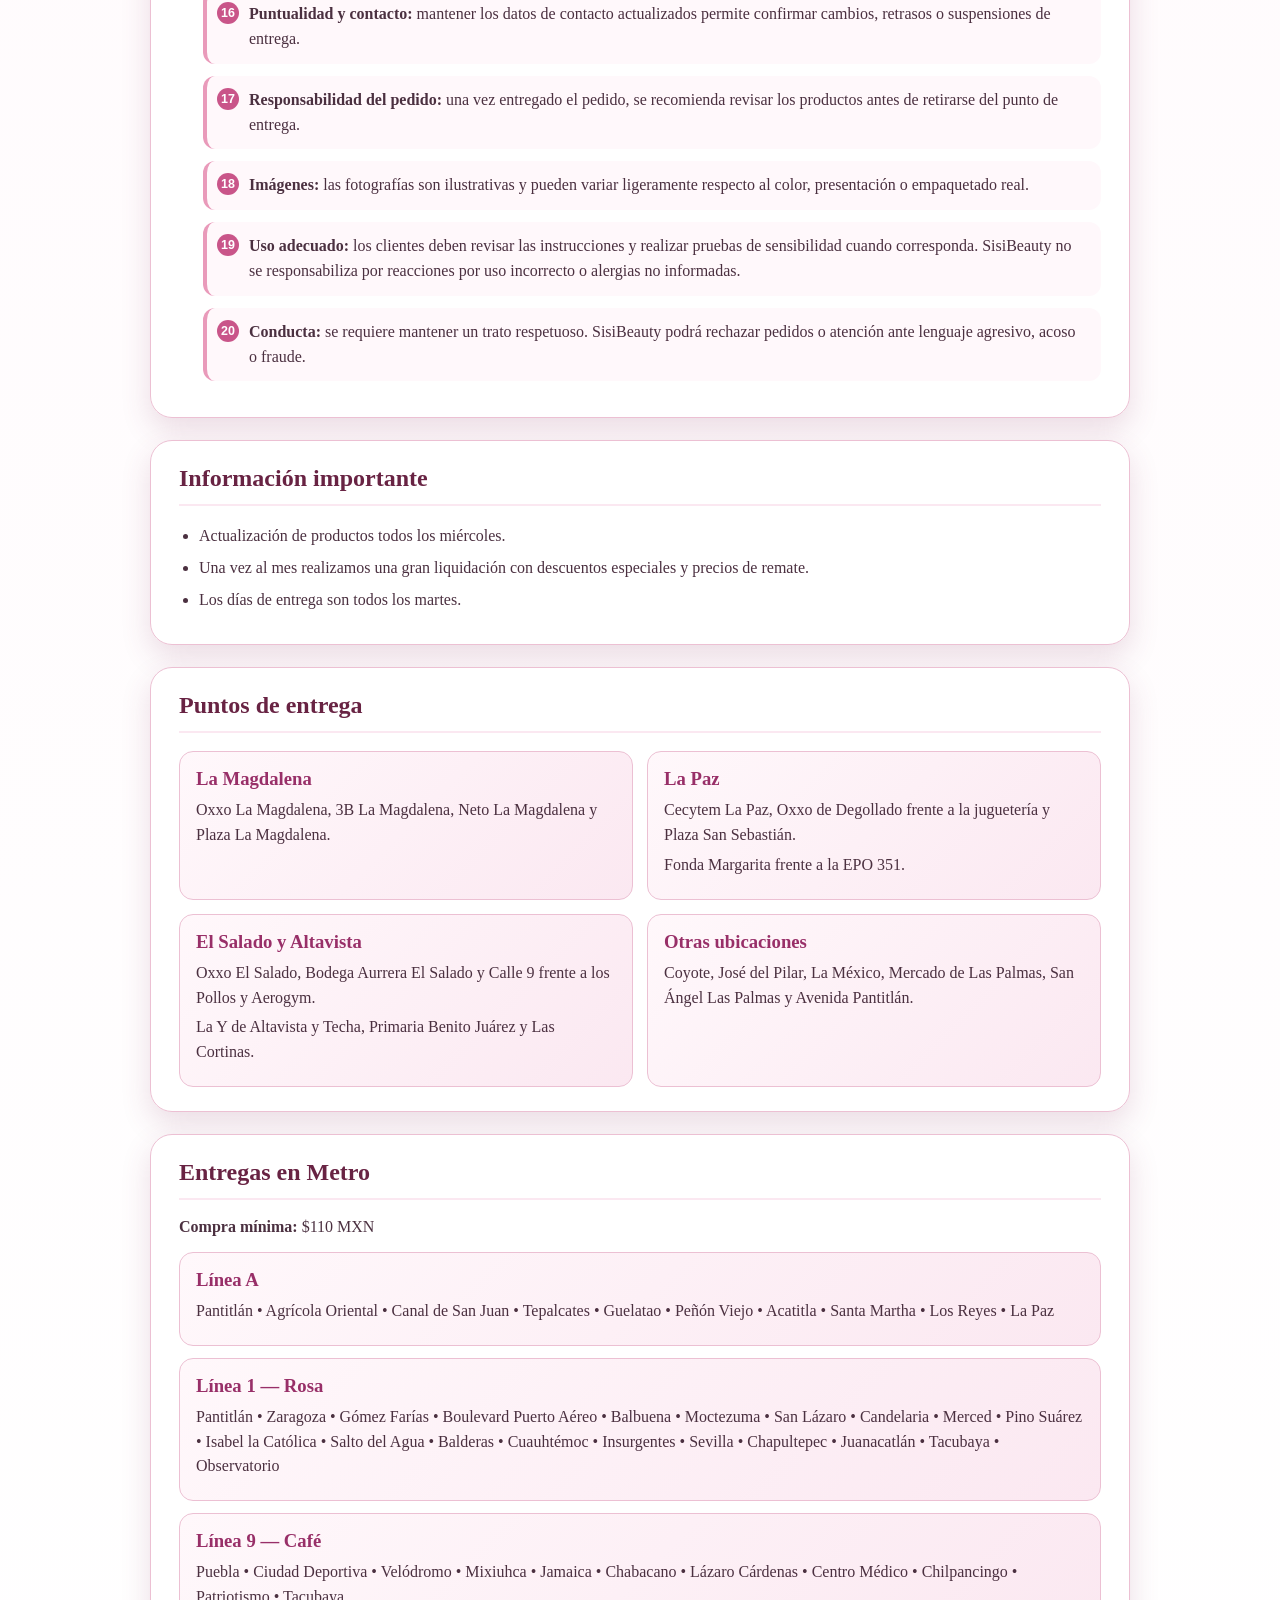
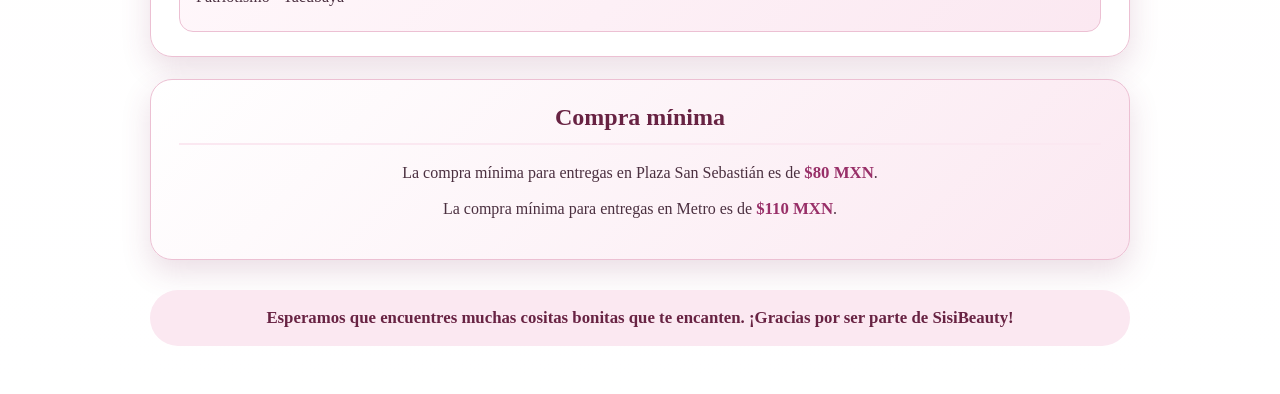
<file: Terminos_condiciones.html>
<!DOCTYPE html>
<html lang="es">
<head>
    <meta charset="UTF-8">
    <meta name="viewport" content="width=device-width, initial-scale=1.0">
    <meta name="theme-color" content="#982f68">
    <meta name="color-scheme" content="light">
    <link rel="stylesheet" href="T.estilos.css">
    <title>Términos y condiciones | SisiBeauty</title>
</head>
<body>
    <header class="encabezado">
        <a class="marca" href="index.html" aria-label="Ir al inicio de SisiBeauty">
            <img src="logo/723961546_17894386110474098_3631625090399256859_n.jpg" alt="Logo de SisiBeauty">
            <h1>Términos y condiciones</h1>
        </a>
        <nav aria-label="Navegación principal">
            <ul>
                <li><a href="index.html">Inicio</a></li>
                <li><a href="index.html#catalogo">Catálogo</a></li>
                <li><a href="Terminos_condiciones.html">Términos y condiciones</a></li>
            </ul>
        </nav>
    </header>

    <main class="informacion">
        <section class="bienvenida">
            <h2>🎀 Bienvenida a SisiBeauty</h2>
            <p>Aquí encontrarás una selección de maquillaje, skincare, bolsos, accesorios y muchas otras cositas. Todas las personas pueden disfrutar de nuestros productos.</p>
        </section>

        <section class="tarjeta reglas">
            <h2>Reglas de uso y condiciones</h2>
            <ol>
                <li><strong>Catálogo:</strong> los productos mostrados deben revisarse antes de realizar una compra. La disponibilidad puede cambiar y se actualiza todos los miércoles.</li>
                <li><strong>Liquidación:</strong> una vez al mes se realiza una liquidación con descuentos especiales y precios de remate.</li>
                <li><strong>Entregas:</strong> las entregas se realizan todos los martes en los puntos indicados en esta página.</li>
                <li><strong>Compra mínima:</strong> las entregas en Plaza San Sebastián requieren una compra mínima de $80 MXN y las entregas en Metro requieren una compra mínima de $110 MXN.</li>
                <li><strong>Punto de entrega:</strong> la persona debe seleccionar y confirmar previamente el punto de entrega más conveniente.</li>
                <li><strong>Información del pedido:</strong> antes de confirmar se debe verificar el nombre, la cantidad, el precio y el punto de entrega.</li>
                <li><strong>Uso de la página:</strong> el catálogo es para consultar los productos y conocer las condiciones de compra y entrega de SisiBeauty.</li>
                <li><strong>Precios:</strong> los precios pueden cambiar sin previo aviso. El precio confirmado al momento de concretar el pedido será el que se debe pagar.</li>
                <li><strong>Confirmación del pedido:</strong> un pedido solo se considera confirmado después de acordar el producto, la cantidad, el precio, el pago y el punto de entrega.</li>
                <li><strong>Pagos:</strong> el pago debe realizarse de acuerdo con el método acordado. El pedido podrá cancelarse si no se recibe dentro del plazo indicado.</li>
                <li><strong>Reservaciones:</strong> apartar o apartar productos puede requerir pago anticipado. Si no se liquida dentro del tiempo acordado, la reserva podrá cancelarse.</li>
                <li><strong>Cancelaciones:</strong> cualquier cancelación debe informarse lo antes posible. Los productos personalizados, apartados o adquiridos en liquidación podrían no ser reembolsables.</li>
                <li><strong>Productos defectuosos:</strong> si un producto llega dañado, defectuoso o incompleto, se debe informar al recibirlo y conservar el comprobante y el empaque.</li>
                <li><strong>Devoluciones:</strong> no se aceptan cambios ni devoluciones de productos abiertos, usados, de higiene o cosméticos utilizados, salvo que presenten un defecto de fábrica.</li>
                <li><strong>Entrega:</strong> la persona debe estar disponible en el punto acordado el martes programado. Si no se presenta, se puede reprogramar según disponibilidad.</li>
                <li><strong>Puntualidad y contacto:</strong> mantener los datos de contacto actualizados permite confirmar cambios, retrasos o suspensiones de entrega.</li>
                <li><strong>Responsabilidad del pedido:</strong> una vez entregado el pedido, se recomienda revisar los productos antes de retirarse del punto de entrega.</li>
                <li><strong>Imágenes:</strong> las fotografías son ilustrativas y pueden variar ligeramente respecto al color, presentación o empaquetado real.</li>
                <li><strong>Uso adecuado:</strong> los clientes deben revisar las instrucciones y realizar pruebas de sensibilidad cuando corresponda. SisiBeauty no se responsabiliza por reacciones por uso incorrecto o alergias no informadas.</li>
                <li><strong>Conducta:</strong> se requiere mantener un trato respetuoso. SisiBeauty podrá rechazar pedidos o atención ante lenguaje agresivo, acoso o fraude.</li>
            </ol>
        </section>

        <section class="tarjeta">
            <h2>Información importante</h2>
            <ul>
                <li>Actualización de productos todos los miércoles.</li>
                <li>Una vez al mes realizamos una gran liquidación con descuentos especiales y precios de remate.</li>
                <li>Los días de entrega son todos los martes.</li>
            </ul>
        </section>

        <section class="tarjeta">
            <h2>Puntos de entrega</h2>
            <div class="puntos-entrega">
                <article>
                    <h3>La Magdalena</h3>
                    <p>Oxxo La Magdalena, 3B La Magdalena, Neto La Magdalena y Plaza La Magdalena.</p>
                </article>
                <article>
                    <h3>La Paz</h3>
                    <p>Cecytem La Paz, Oxxo de Degollado frente a la juguetería y Plaza San Sebastián.</p>
                    <p>Fonda Margarita frente a la EPO 351.</p>
                </article>
                <article>
                    <h3>El Salado y Altavista</h3>
                    <p>Oxxo El Salado, Bodega Aurrera El Salado y Calle 9 frente a los Pollos y Aerogym.</p>
                    <p>La Y de Altavista y Techa, Primaria Benito Juárez y Las Cortinas.</p>
                </article>
                <article>
                    <h3>Otras ubicaciones</h3>
                    <p>Coyote, José del Pilar, La México, Mercado de Las Palmas, San Ángel Las Palmas y Avenida Pantitlán.</p>
                </article>
            </div>
        </section>

        <section class="tarjeta">
            <h2>Entregas en Metro</h2>
            <p><strong>Compra mínima:</strong> $110 MXN</p>

            <article class="linea-metro">
                <h3>Línea A</h3>
                <p>Pantitlán • Agrícola Oriental • Canal de San Juan • Tepalcates • Guelatao • Peñón Viejo • Acatitla • Santa Martha • Los Reyes • La Paz</p>
            </article>

            <article class="linea-metro">
                <h3>Línea 1 — Rosa</h3>
                <p>Pantitlán • Zaragoza • Gómez Farías • Boulevard Puerto Aéreo • Balbuena • Moctezuma • San Lázaro • Candelaria • Merced • Pino Suárez • Isabel la Católica • Salto del Agua • Balderas • Cuauhtémoc • Insurgentes • Sevilla • Chapultepec • Juanacatlán • Tacubaya • Observatorio</p>
            </article>

            <article class="linea-metro">
                <h3>Línea 9 — Café</h3>
                <p>Puebla • Ciudad Deportiva • Velódromo • Mixiuhca • Jamaica • Chabacano • Lázaro Cárdenas • Centro Médico • Chilpancingo • Patriotismo • Tacubaya</p>
            </article>
        </section>

        <section class="tarjeta minima">
            <h2>Compra mínima</h2>
            <p>La compra mínima para entregas en Plaza San Sebastián es de <strong>$80 MXN</strong>.</p>
            <p>La compra mínima para entregas en Metro es de <strong>$110 MXN</strong>.</p>
        </section>

        <p class="despedida">Esperamos que encuentres muchas cositas bonitas que te encanten. ¡Gracias por ser parte de SisiBeauty!</p>
    </main>
</body>
</html>
</file>
<file: style.css>
.productos[hidden] {
    display: none !important;
}

#resultado-busqueda {
    display: inline-block;
    min-width: 180px;
    margin-top: 12px;
    padding: 8px 12px;
    border-radius: 20px;
    background: #f2f2f2;
    font-weight: bold;
}

#filtro-disponibilidad {
    padding: 8px;
}

.sr-only {
    position: absolute;
    width: 1px;
    height: 1px;
    padding: 0;
    margin: -1px;
    overflow: hidden;
    clip: rect(0, 0, 0, 0);
    white-space: nowrap;
    border: 0;
}

.REDES_SOCIALES {
    position: relative;
    box-sizing: border-box;
    width: 100%;
    margin-top: 40px;
    padding: 50px 20px 42px;
    text-align: center;
    color: #fff;
    background:
        radial-gradient(circle at 12% 18%, rgba(255, 235, 246, 0.55), transparent 15rem),
        radial-gradient(circle at 88% 72%, rgba(255, 184, 216, 0.38), transparent 18rem),
        linear-gradient(135deg, #b54c7f 0%, #d16a9d 48%, #7d315b 100%);
    border-radius: 28px 28px 0 0;
    overflow: hidden;
    box-shadow: inset 0 1px rgba(255, 255, 255, 0.14);
}

.REDES_SOCIALES::before,
.REDES_SOCIALES::after {
    content: "";
    position: absolute;
    width: 180px;
    height: 180px;
    border: 1px solid rgba(255, 255, 255, 0.09);
    border-radius: 50%;
}

.REDES_SOCIALES::before {
    top: -120px;
    left: -60px;
    box-shadow:
        0 0 0 18px rgba(255, 224, 239, 0.10),
        0 0 0 38px rgba(255, 255, 255, 0.04);
}

.REDES_SOCIALES::after {
    right: -110px;
    bottom: -100px;
    box-shadow:
        0 0 0 22px rgba(255, 224, 239, 0.10),
        0 0 0 46px rgba(255, 255, 255, 0.04);
}

.REDES_SOCIALES h2 {
    margin: 0;
    font-size: clamp(1.55rem, 4vw, 2.3rem);
    letter-spacing: 0.02em;
    text-shadow: 0 3px 18px rgba(0, 0, 0, 0.18);
}

.REDES_SOCIALES h2::after {
    content: "";
    display: block;
    width: 70px;
    height: 4px;
    margin: 10px auto 0;
    border-radius: 999px;
    background: linear-gradient(90deg, transparent, #fff2f8, transparent);
}

.horario {
    display: inline-block;
    margin: 12px 0 24px;
    padding: 7px 14px;
    color: #f8e9ef;
    font-size: 0.95rem;
    background: rgba(255, 219, 235, 0.16);
    border: 1px solid rgba(255, 235, 245, 0.28);
    border-radius: 999px;
    box-shadow: 0 8px 20px rgba(104, 42, 75, 0.12);
}

.redes-lista {
    display: grid;
    grid-template-columns: repeat(4, minmax(160px, 1fr));
    gap: 16px;
    max-width: 1100px;
    margin: 0 auto;
}

.red-social {
    position: relative;
    display: flex;
    align-items: center;
    gap: 12px;
    min-height: 96px;
    box-sizing: border-box;
    padding: 14px;
    overflow: hidden;
    color: #fff;
    text-decoration: none;
    text-align: left;
    background: linear-gradient(145deg, rgba(255, 255, 255, 0.22), rgba(255, 213, 232, 0.12));
    border: 1px solid rgba(255, 237, 246, 0.38);
    border-radius: 22px;
    backdrop-filter: blur(8px);
    transition: transform 200ms ease, background-color 200ms ease, box-shadow 200ms ease;
}

.red-social::after {
    content: "\2197";
    position: absolute;
    right: 12px;
    bottom: 10px;
    color: rgba(255, 255, 255, 0.55);
    font-family: Arial, sans-serif;
    font-size: 1rem;
    transition: transform 180ms ease, color 180ms ease;
}

.red-social:hover,
.red-social:focus-visible {
    transform: translateY(-7px) scale(1.015);
    background: rgba(255, 255, 255, 0.20);
    box-shadow: 0 18px 34px rgba(0, 0, 0, 0.26);
}

.red-social:hover::after,
.red-social:focus-visible::after {
    transform: translate(3px, -3px);
    color: #fff;
}

.red-social:focus-visible {
    outline: 3px solid #fff;
    outline-offset: 3px;
}

.red-social img {
    width: 56px;
    height: 56px;
    flex: 0 0 56px;
    object-fit: cover;
    border-radius: 50%;
    border: 3px solid rgba(255, 255, 255, 0.85);
    box-shadow: 0 6px 16px rgba(0, 0, 0, 0.20);
    transition: transform 220ms ease, border-color 220ms ease;
}

.red-social:hover img,
.red-social:focus-visible img {
    transform: rotate(-5deg) scale(1.07);
    border-color: #fff;
}

.red-social span {
    display: flex;
    min-width: 0;
    flex-direction: column;
}

.red-social strong {
    font-size: 1.02rem;
    letter-spacing: 0.01em;
}

.red-social small {
    margin-top: 2px;
    color: rgba(255, 255, 255, 0.7);
}

.red-social p {
    margin: 0;
    margin-left: auto;
    color: rgba(255, 255, 255, 0.8);
    font-size: 0.85rem;
    writing-mode: vertical-rl;
    transform: rotate(180deg);
}

.red-social.facebook::before,
.red-social.instagram::before,
.red-social.whatsapp::before,
.red-social.tiktok::before {
    content: "";
    position: absolute;
    left: 0;
    right: 0;
    bottom: 0;
    height: 4px;
}

.red-social.facebook::before { background: #1877f2; }
.red-social.instagram::before { background: linear-gradient(90deg, #833ab4, #fd1d1d, #fcb045); }
.red-social.whatsapp::before { background: #25d366; }
.red-social.tiktok::before { background: linear-gradient(90deg, #25f4ee, #fe2c55); }

.red-social.facebook:hover { box-shadow: 0 18px 34px rgba(24, 119, 242, 0.22); }
.red-social.instagram:hover { box-shadow: 0 18px 34px rgba(214, 41, 118, 0.24); }
.red-social.whatsapp:hover { box-shadow: 0 18px 34px rgba(37, 211, 102, 0.20); }
.red-social.tiktok:hover { box-shadow: 0 18px 34px rgba(254, 44, 85, 0.18); }

@media (max-width: 900px) {
    .redes-lista {
        grid-template-columns: repeat(2, minmax(220px, 1fr));
    }
}

@media (max-width: 600px) {
    .redes-lista {
        grid-template-columns: 1fr;
    }

    .red-social {
        width: 100%;
    }

    .REDES_SOCIALES {
        padding-inline: 14px;
        border-radius: 20px 20px 0 0;
    }

    .red-social p {
        writing-mode: horizontal-tb;
        transform: none;
    }
}

@media (max-width: 700px) {
    .encabezado {
        align-items: flex-start;
        flex-direction: column;
        padding-block: 16px;
    }

    .encabezado nav ul {
        flex-wrap: wrap;
    }

    .buscador-controles {
        flex-direction: column;
    }

    .buscador input,
    .buscador select,
    .buscador button {
        width: 100%;
    }

    .galeria {
        grid-template-columns: repeat(auto-fit, minmax(170px, 1fr));
        gap: 14px;
    }

    .productos img {
        height: 190px;
    }
}

/* Fondo decorativo y diseño colorido adicional */
body {
    position: relative;
    isolation: isolate;
    background:
        radial-gradient(circle at 8% 9%, rgba(255, 151, 194, 0.38) 0 80px, transparent 81px),
        radial-gradient(circle at 92% 18%, rgba(183, 132, 235, 0.22) 0 110px, transparent 111px),
        radial-gradient(circle at 18% 72%, rgba(255, 204, 111, 0.24) 0 90px, transparent 91px),
        linear-gradient(135deg, #fffafd 0%, #fff2f8 48%, #f7efff 100%);
    background-attachment: fixed;
}

body::before {
    content: "";
    position: fixed;
    z-index: -1;
    width: 280px;
    height: 280px;
    right: -120px;
    bottom: 60px;
    border-radius: 50%;
    background: linear-gradient(135deg, rgba(255, 111, 169, 0.25), rgba(163, 103, 232, 0.25));
    filter: blur(4px);
    pointer-events: none;
}

main {
    position: relative;
}

.encabezado {
    background:
        linear-gradient(115deg, rgba(255,255,255,0.10), transparent 35%),
        linear-gradient(120deg, #6e2850, #b74478 50%, #ed7fae 78%, #9c62c7);
    box-shadow: 0 12px 32px rgba(125, 49, 91, 0.28);
}

.encabezado::after {
    content: "";
    position: absolute;
    right: 34px;
    bottom: 8px;
    width: 140px;
    height: 34px;
    opacity: 0.13;
    border-radius: 50%;
    border-top: 3px dotted #fff;
}

.buscador {
    margin-top: 34px;
    background:
        linear-gradient(135deg, rgba(255,255,255,0.96), rgba(255,240,248,0.96));
    border: 2px solid transparent;
    background-clip: padding-box;
    box-shadow:
        0 14px 30px rgba(177, 73, 125, 0.14),
        0 0 0 4px rgba(255, 199, 225, 0.24);
}

.buscador::before {
    content: "";
    position: absolute;
    left: 50%;
    top: 0;
    width: 90px;
    height: 5px;
    transform: translate(-50%, -2px);
    border-radius: 999px;
    background: linear-gradient(90deg, #ff7eb3, #b879d9, #ffc45e);
}

.buscador input {
    background: linear-gradient(90deg, #fff, #fff8fc);
}

.buscador button {
    background: linear-gradient(135deg, #d95f98, #a84478);
    box-shadow: 0 8px 16px rgba(168, 68, 120, 0.20);
}

.aviso-catalogo {
    position: relative;
    overflow: hidden;
    border-color: #edbdd1;
    background: linear-gradient(135deg, #fff4c9, #ffe5f1 55%, #f2e2ff);
    box-shadow: 0 8px 20px rgba(179, 104, 156, 0.09);
}

.titulo-catalogo {
    position: relative;
    padding: 22px 16px 12px;
    border-radius: 24px;
    background: linear-gradient(135deg, rgba(255, 255, 255, 0.76), rgba(255, 228, 241, 0.68));
    border: 1px solid rgba(232, 154, 188, 0.36);
}

.titulo-catalogo h2::after {
    width: 110px;
    height: 5px;
    background: linear-gradient(90deg, #ff8cb9, #d26bb0, #a77ad4, #ffd270);
}

.productos {
    border-width: 2px;
    border-color: rgba(232, 154, 188, 0.65);
    background: linear-gradient(180deg, rgba(255,255,255,.98), rgba(255,246,251,.98));
    box-shadow:
        0 12px 24px rgba(161, 59, 115, 0.12),
        0 4px 0 rgba(243, 186, 213, 0.34);
}

.productos:nth-child(6n + 1) { border-top-color: #ff9cc1; }
.productos:nth-child(6n + 2) { border-top-color: #b695dc; }
.productos:nth-child(6n + 3) { border-top-color: #ffc66d; }
.productos:nth-child(6n + 4) { border-top-color: #7ed7c8; }
.productos:nth-child(6n + 5) { border-top-color: #8db6ef; }
.productos:nth-child(6n) { border-top-color: #ec8ebc; }

.productos:hover {
    border-color: #d96aa3;
    box-shadow:
        0 20px 38px rgba(161, 59, 115, 0.22),
        0 6px 0 rgba(255, 169, 205, 0.28);
}

.productos::before {
    content: "";
    position: absolute;
    z-index: 2;
    left: 10px;
    top: 10px;
    width: 12px;
    height: 12px;
    border-radius: 50%;
    background: #fff;
    box-shadow: 18px 0 0 rgba(255,255,255,.72), 36px 0 0 rgba(255,255,255,.42);
    opacity: 0.9;
}

.productos h2 {
    font-family: Arial, sans-serif;
    font-weight: 800;
}

.inventario {
    background: linear-gradient(135deg, #fff0f6, #f4ecff 55%, #fff8d9);
    border: 1px solid rgba(229, 166, 197, 0.45);
}

#resultado-busqueda {
    background: linear-gradient(135deg, #ffe8f3, #f1e4ff);
    color: var(--vino);
    border: 1px solid #edc6da;
}

@media (max-width: 700px) {
    body {
        background:
            radial-gradient(circle at 10% 8%, rgba(255, 151, 194, 0.30) 0 55px, transparent 56px),
            linear-gradient(135deg, #fffafd 0%, #fff2f8 55%, #f7efff 100%);
    }

    .titulo-catalogo {
        border-radius: 18px;
    }
}

/* Acabado visual de la página */
::selection {
    color: #fff;
    background: var(--rosa-fuerte);
}

::-webkit-scrollbar {
    width: 12px;
}

::-webkit-scrollbar-track {
    background: var(--rosa-suave);
}

::-webkit-scrollbar-thumb {
    border: 3px solid var(--rosa-suave);
    border-radius: 999px;
    background: linear-gradient(180deg, var(--rosa-medio), var(--rosa-oscuro), #9a66bf);
}

.encabezado .marca {
    position: relative;
}

.encabezado .marca::before {
    content: "";
    position: absolute;
    left: -10px;
    top: 50%;
    width: 88px;
    height: 88px;
    transform: translateY(-50%);
    border: 1px solid rgba(255, 255, 255, 0.24);
    border-radius: 50%;
    box-shadow: 0 0 0 8px rgba(255, 255, 255, 0.04);
}

.buscador,
.titulo-catalogo,
.productos,
.aviso-catalogo {
    animation: aparecer-suave 600ms ease both;
}

.titulo-catalogo {
    animation-delay: 80ms;
}

.productos:nth-child(4n + 1) {
    animation-delay: 100ms;
}

.productos:nth-child(4n + 2) {
    animation-delay: 150ms;
}

.productos:nth-child(4n + 3) {
    animation-delay: 200ms;
}

.productos:nth-child(4n) {
    animation-delay: 250ms;
}

.productos::before {
    content: "";
    position: absolute;
    z-index: 3;
    top: 12px;
    right: 12px;
    left: auto;
    width: 8px;
    height: 8px;
    border-radius: 50%;
    background: #fff;
    box-shadow:
        -12px 0 0 rgba(255, 255, 255, 0.72),
        -24px 0 0 rgba(255, 255, 255, 0.42);
}

.productos img {
    filter: saturate(0.92) contrast(1.02);
}

.productos:hover img {
    filter: saturate(1.08) contrast(1.04);
}

.inventario {
    position: relative;
}

.inventario p:last-child::before {
    content: "";
    display: inline-block;
    width: 8px;
    height: 8px;
    margin-right: 6px;
    border-radius: 50%;
    background: #54b887;
    box-shadow: 0 0 0 4px rgba(84, 184, 135, 0.12);
}

.REDES_SOCIALES::before {
    animation: girar-suave 18s linear infinite;
}

.REDES_SOCIALES::after {
    animation: girar-suave 24s linear reverse infinite;
}

.red-social::after {
    content: "\2197";
    opacity: 0;
    transform: translate(-4px, 4px);
}

.red-social:hover::after,
.red-social:focus-visible::after {
    opacity: 1;
}

.red-social:focus-visible,
.buscador input:focus-visible,
.buscador select:focus-visible,
.buscador button:focus-visible,
.encabezado a:focus-visible {
    outline: 3px solid #ffe0f0;
    outline-offset: 3px;
}

@keyframes aparecer-suave {
    from {
        opacity: 0;
        transform: translateY(18px);
    }
    to {
        opacity: 1;
        transform: translateY(0);
    }
}

@keyframes girar-suave {
    from {
        transform: rotate(0deg);
    }
    to {
        transform: rotate(360deg);
    }
}

@media (prefers-reduced-motion: reduce) {
    .buscador,
    .titulo-catalogo,
    .productos,
    .aviso-catalogo {
        animation: none;
    }

    .productos,
    .productos img,
    .red-social,
    .red-social img {
        transition: none;
    }

    .REDES_SOCIALES::before,
    .REDES_SOCIALES::after {
        animation: none;
    }
}
.productos[hidden] {
    display: none !important;
}

/* Diseño general en rosa */
:root {
    --rosa-oscuro: #a13b73;
    --rosa-fuerte: #c85a91;
    --rosa-medio: #e89abc;
    --rosa-claro: #fceaf3;
    --rosa-suave: #fff7fb;
    --vino: #6d284b;
    --texto: #442638;
    --borde: #efc7d9;
    --sombra: rgba(145, 54, 99, 0.16);
}

* {
    box-sizing: border-box;
}

html {
    scroll-behavior: smooth;
}

body {
    margin: 0;
    color: var(--texto);
    font-family: Georgia, "Times New Roman", serif;
    background:
        radial-gradient(circle at top left, rgba(248, 187, 213, 0.45), transparent 30rem),
        linear-gradient(rgba(255, 247, 251, 0.94), rgba(255, 255, 255, 0.94)),
        url("logo/723961546_17894386110474098_3631625090399256859_n.jpg") center 180px / min(520px, 60vw) no-repeat fixed,
        linear-gradient(180deg, var(--rosa-suave), #fff);
}

img {
    max-width: 100%;
}

.encabezado {
    position: relative;
    display: flex;
    align-items: center;
    justify-content: space-between;
    gap: 20px;
    min-height: 96px;
    padding: 18px clamp(16px, 5vw, 64px);
    color: #fff;
    background: linear-gradient(120deg, var(--vino), var(--rosa-oscuro), var(--rosa-fuerte));
    box-shadow: 0 8px 24px rgba(109, 40, 75, 0.18);
}

.encabezado::before {
    content: "";
    position: absolute;
    left: 0;
    right: 0;
    bottom: 0;
    height: 4px;
    background: linear-gradient(90deg, transparent 10%, rgba(255,255,255,.55), transparent 90%);
}

.encabezado h1 {
    margin: 0;
    font-size: clamp(1.6rem, 4vw, 2.4rem);
    letter-spacing: 0.02em;
}

.encabezado .marca {
    display: flex;
    align-items: center;
    gap: 12px;
    padding: 0;
}

.encabezado .marca img {
    width: 68px;
    height: 68px;
    object-fit: cover;
    border: 3px solid rgba(255, 255, 255, 0.82);
    border-radius: 50%;
    box-shadow: 0 8px 18px rgba(88, 28, 61, 0.24);
}

.encabezado nav ul {
    display: flex;
    gap: 10px;
    margin: 0;
    padding: 0;
    list-style: none;
}

.encabezado a {
    display: inline-block;
    padding: 10px 14px;
    color: #fff;
    text-decoration: none;
    font-family: Arial, sans-serif;
    font-weight: bold;
    border-radius: 999px;
    transition: background-color 180ms ease, transform 180ms ease;
}

.encabezado nav a {
    border: 1px solid rgba(255, 255, 255, 0.35);
}

.encabezado a:hover,
.encabezado a:focus-visible {
    background: rgba(255, 255, 255, 0.18);
    transform: translateY(-2px);
}

.encabezado a:focus-visible {
    outline: 3px solid #ffe4f1;
    outline-offset: 3px;
}

main {
    width: 100%;
}

.buscador {
    width: min(760px, calc(100% - 32px));
    margin: 28px auto 8px;
    padding: 20px;
    text-align: center;
    position: relative;
    background: rgba(255, 255, 255, 0.94);
    border: 1px solid var(--borde);
    border-radius: 22px;
    box-shadow: 0 12px 28px var(--sombra);
    backdrop-filter: blur(10px);
}

.buscador label {
    color: var(--vino);
    font-family: Arial, sans-serif;
}

.buscador > label {
    display: block;
    margin-bottom: 10px;
    font-weight: bold;
    font-size: 1.08rem;
}

.buscador-controles {
    display: flex;
    gap: 9px;
}

.buscador input,
.buscador select,
.buscador button {
    min-height: 44px;
    border-radius: 12px;
    font-family: Arial, sans-serif;
}

.buscador input {
    flex: 1;
    min-width: 180px;
    padding: 10px 14px;
    color: var(--texto);
    background: var(--rosa-suave);
    border: 2px solid var(--borde);
    outline: none;
}

.buscador input:focus {
    border-color: var(--rosa-fuerte);
    box-shadow: 0 0 0 4px rgba(200, 90, 145, 0.12);
}

.buscador select {
    min-width: 140px;
    padding: 8px 12px;
    color: var(--vino);
    background: #fff;
    border: 2px solid var(--borde);
}

.buscador button {
    padding: 8px 16px;
    color: #fff;
    font-weight: bold;
    background: var(--rosa-fuerte);
    border: 0;
    cursor: pointer;
    transition: background-color 180ms ease, transform 180ms ease;
}

.buscador button:hover,
.buscador button:focus-visible {
    background: var(--rosa-oscuro);
    transform: translateY(-2px);
}

.aviso-catalogo {
    width: min(760px, calc(100% - 32px));
    margin: 14px auto 0;
    padding: 12px 16px;
    color: var(--vino);
    text-align: center;
    font-family: Arial, sans-serif;
    font-size: 0.95rem;
    line-height: 1.45;
    background: linear-gradient(135deg, var(--rosa-claro), var(--rosa-suave));
    border: 1px solid var(--borde);
    border-radius: 14px;
}

.titulo-catalogo {
    width: min(1180px, calc(100% - 32px));
    margin: 34px auto -4px;
    text-align: center;
}

.titulo-catalogo p {
    margin: 0 0 4px;
    color: var(--rosa-fuerte);
    font-family: Arial, sans-serif;
    font-size: 0.78rem;
    font-weight: bold;
    letter-spacing: 0.14em;
    text-transform: uppercase;
}

.titulo-catalogo h2 {
    margin: 0;
    color: var(--vino);
    font-size: clamp(1.6rem, 4vw, 2.35rem);
}

.titulo-catalogo h2::after {
    content: "";
    display: block;
    width: 74px;
    height: 4px;
    margin: 10px auto 0;
    border-radius: 999px;
    background: linear-gradient(90deg, var(--rosa-medio), var(--rosa-fuerte));
}

.galeria {
    display: grid;
    grid-template-columns: repeat(auto-fit, minmax(210px, 1fr));
    gap: 22px;
    width: min(1180px, calc(100% - 32px));
    margin: 24px auto 42px;
    padding: 0;
}

.productos {
    position: relative;
    overflow: hidden;
    min-width: 0;
    text-align: center;
    background: rgba(255, 255, 255, 0.94);
    border: 1px solid var(--borde);
    border-radius: 18px;
    box-shadow: 0 10px 24px var(--sombra);
    transition: transform 220ms ease, box-shadow 220ms ease, border-color 220ms ease;
}

.productos::after {
    content: "";
    position: absolute;
    top: 0;
    left: 0;
    width: 100%;
    height: 5px;
    background: linear-gradient(90deg, var(--rosa-fuerte), var(--rosa-medio), var(--rosa-claro));
    opacity: 0;
    transition: opacity 180ms ease;
}

.productos:hover::after {
    opacity: 1;
}

.productos:hover {
    transform: translateY(-7px);
    border-color: var(--rosa-medio);
    box-shadow: 0 16px 32px rgba(145, 54, 99, 0.22);
}

.productos img {
    width: 100%;
    height: 230px;
    object-fit: cover;
    border-bottom: 1px solid var(--borde);
    transition: transform 280ms ease;
}

.productos:hover img {
    transform: scale(1.035);
}

.productos h2 {
    min-height: 52px;
    margin: 14px 12px 10px;
    color: var(--vino);
    font-size: 1.05rem;
}

.inventario {
    margin: 0 12px 14px;
    padding: 10px 9px;
    color: var(--texto);
    font-family: Arial, sans-serif;
    background: var(--rosa-claro);
    border-radius: 12px;
}

.inventario p {
    margin: 4px 0;
    font-size: 0.88rem;
}

.inventario p:last-child {
    color: var(--rosa-oscuro);
    font-weight: bold;
}

.producto-no-disponible {
    filter: saturate(0.78);
}

.producto-no-disponible .inventario {
    color: #7a6570;
    background: linear-gradient(135deg, #f5edf1, #ebe4e8);
}

.producto-no-disponible .inventario p:last-child {
    color: #9b4f70;
}

.producto-no-disponible .inventario p:last-child::before {
    background: #dc3545;
    box-shadow: 0 0 0 4px rgba(220, 53, 69, 0.16);
}

.producto-disponible .inventario p:last-child {
    color: #27885e;
}

.producto-disponible .inventario p:last-child::before {
    background: #54b887;
    box-shadow: 0 0 0 4px rgba(84, 184, 135, 0.16);
}

/* Detalles finales de presentación */
body::after {
    content: "";
    position: fixed;
    z-index: -1;
    inset: 0;
    opacity: 0.32;
    pointer-events: none;
    background-image:
        radial-gradient(circle at center, rgba(185, 103, 151, 0.16) 1px, transparent 1.5px);
    background-size: 34px 34px;
    mask-image: linear-gradient(to bottom, transparent, black 18%, black 82%, transparent);
}

.encabezado .marca img {
    transition: transform 220ms ease, box-shadow 220ms ease;
}

.encabezado .marca:hover img,
.encabezado .marca:focus-visible img {
    transform: rotate(-4deg) scale(1.06);
    box-shadow: 0 12px 24px rgba(74, 19, 48, 0.32);
}

.encabezado nav a {
    position: relative;
    overflow: hidden;
}

.encabezado nav a::before {
    content: "";
    position: absolute;
    left: -100%;
    top: 0;
    width: 70%;
    height: 100%;
    transform: skewX(-20deg);
    background: linear-gradient(90deg, transparent, rgba(255, 255, 255, 0.30), transparent);
    transition: left 420ms ease;
}

.encabezado nav a:hover::before {
    left: 130%;
}

.buscador {
    border-radius: 26px;
}

.buscador-controles select {
    font-weight: bold;
    cursor: pointer;
}

.aviso-catalogo::before {
    content: "★";
    margin-right: 8px;
    color: var(--rosa-fuerte);
}

.productos {
    isolation: isolate;
}

.productos img {
    position: relative;
    z-index: 1;
}

.productos h2 {
    position: relative;
}

.productos h2::before {
    content: "";
    display: inline-block;
    width: 6px;
    height: 6px;
    margin-right: 7px;
    vertical-align: middle;
    border-radius: 50%;
    background: var(--rosa-fuerte);
    box-shadow: 0 0 0 4px rgba(200, 90, 145, 0.10);
}

.productos.producto-no-disponible h2::before {
    background: #dc3545;
    box-shadow: 0 0 0 4px rgba(220, 53, 69, 0.10);
}

.productos.producto-disponible h2::before {
    background: #54b887;
    box-shadow: 0 0 0 4px rgba(84, 184, 135, 0.12);
}

.galeria::before {
    content: "";
    grid-column: 1 / -1;
    height: 1px;
    margin-top: -8px;
    background: linear-gradient(90deg, transparent, var(--borde), transparent);
}

.REDES_SOCIALES {
    position: relative;
    margin-top: 52px;
    border-radius: 34px 34px 0 0;
}

.REDES_SOCIALES .horario {
    text-transform: uppercase;
    letter-spacing: 0.04em;
}

.red-social span {
    line-height: 1.3;
}

.red-social strong {
    text-transform: uppercase;
    letter-spacing: 0.06em;
}

@media (max-width: 700px) {
    .encabezado .marca::before {
        display: none;
    }

    .galeria::before {
        display: none;
    }

    .buscador {
        border-radius: 20px;
    }
}

/* Presentación premium y efectos visuales */
body {
    overflow-x: hidden;
}

.encabezado {
    overflow: hidden;
    border-bottom: 1px solid rgba(255, 255, 255, 0.18);
}

.encabezado::before {
    height: 100%;
    bottom: auto;
    opacity: 0.22;
    background:
        radial-gradient(circle at 8% 50%, rgba(255,255,255,.65) 0 2px, transparent 3px),
        radial-gradient(circle at 22% 30%, rgba(255,255,255,.42) 0 1px, transparent 2px),
        radial-gradient(circle at 72% 55%, rgba(255,255,255,.38) 0 1px, transparent 2px),
        radial-gradient(circle at 88% 22%, rgba(255,255,255,.55) 0 2px, transparent 3px);
    background-size: 110px 110px, 145px 145px, 130px 130px, 170px 170px;
}

.encabezado .marca {
    z-index: 2;
}

.encabezado nav,
.encabezado > a:not(.marca) {
    z-index: 2;
}

.encabezado .marca h1 {
    text-shadow: 0 3px 14px rgba(84, 29, 58, 0.34);
}

.buscador {
    overflow: hidden;
}

.buscador::after {
    content: "";
    position: absolute;
    width: 150px;
    height: 150px;
    right: -105px;
    bottom: -115px;
    border-radius: 50%;
    background: linear-gradient(135deg, rgba(255, 126, 179, 0.22), rgba(183, 121, 217, 0.18));
    pointer-events: none;
}

.buscador-controles input,
.buscador-controles select,
.buscador-controles button {
    box-shadow: 0 5px 14px rgba(132, 57, 98, 0.07);
}

.buscador-controles input:focus {
    transform: translateY(-1px);
}

.buscador-controles button {
    min-width: 92px;
}

.aviso-catalogo {
    box-shadow:
        0 10px 24px rgba(179, 104, 156, 0.10),
        inset 0 1px rgba(255, 255, 255, 0.85);
}

.titulo-catalogo {
    box-shadow:
        0 12px 28px rgba(161, 59, 115, 0.08),
        inset 0 1px rgba(255, 255, 255, 0.9);
    backdrop-filter: blur(8px);
}

.galeria {
    perspective: 1000px;
}

.productos {
    transform-origin: center bottom;
}

.productos:hover {
    transform: translateY(-9px) scale(1.012);
}

.productos img {
    background:
        linear-gradient(135deg, var(--rosa-claro), var(--rosa-suave));
}

.productos h2 {
    text-wrap: balance;
}

.inventario {
    box-shadow: inset 0 1px rgba(255, 255, 255, 0.72);
}

.inventario p:first-child {
    font-weight: bold;
}

.REDES_SOCIALES {
    box-shadow:
        inset 0 1px rgba(255, 255, 255, 0.14),
        0 -18px 40px rgba(161, 59, 115, 0.08);
}

.red-social {
    box-shadow: 0 10px 22px rgba(72, 29, 54, 0.09);
}

@media (max-width: 900px) {
    .encabezado {
        min-height: 112px;
    }

    .encabezado nav ul {
        gap: 6px;
    }
}

@media (max-width: 700px) {
    .encabezado {
        padding-bottom: 20px;
    }

    .encabezado > a:not(.marca) {
        width: 100%;
        text-align: center;
        background: rgba(255, 255, 255, 0.10);
    }

    .buscador {
        margin-top: 22px;
    }

    .titulo-catalogo {
        margin-top: 26px;
    }

    .productos:hover {
        transform: translateY(-4px);
    }
}

.aviso-desarrollo {
    max-width: 620px;
    margin: 26px auto 0;
    color: rgba(255, 255, 255, 0.38);
    font-family: Arial, sans-serif;
    font-size: 0.68rem;
    line-height: 1.5;
    letter-spacing: 0.02em;
    text-align: center;
    transition: color 180ms ease, opacity 180ms ease;
}

.aviso-desarrollo:hover,
.aviso-desarrollo:focus-visible {
    color: rgba(255, 255, 255, 0.82);
}

.aviso-desarrollo:focus-visible {
    outline: 2px solid rgba(255, 255, 255, 0.7);
    outline-offset: 4px;
    border-radius: 4px;
}


body::after {
    content: "";
    position: fixed;
    z-index: -1;
    inset: 0;
    pointer-events: none;
    opacity: 0.38;
    background-image:
        radial-gradient(circle, rgba(255,255,255,.95) 0 1px, transparent 1.5px),
        radial-gradient(circle, rgba(214,103,154,.18) 0 1px, transparent 1.5px);
    background-position: 0 0, 18px 18px;
    background-size: 36px 36px, 36px 36px;
}

.encabezado {
    background-size: 200% 200%;
    animation: brillo-header 8s ease-in-out infinite alternate;
}

.encabezado .marca img {
    animation: brillo-logo 3.8s ease-in-out infinite;
}

.buscador {
    isolation: isolate;
    border-radius: 28px;
}

.buscador::before {
    z-index: 2;
    box-shadow: 0 0 18px rgba(255, 142, 184, 0.42);
}

.buscador-controles {
    position: relative;
    z-index: 1;
}

.aviso-catalogo::before {
    content: "✦";
    position: absolute;
    left: 14px;
    top: 50%;
    transform: translateY(-50%);
    color: #d96a9e;
    font-size: 1rem;
}

.titulo-catalogo::before,
.titulo-catalogo::after {
    content: "";
    position: absolute;
    top: 50%;
    width: 70px;
    height: 1px;
    opacity: 0.55;
    background: linear-gradient(90deg, transparent, #c85a91);
}

.titulo-catalogo::before {
    left: 24px;
}

.titulo-catalogo::after {
    right: 24px;
    transform: rotate(180deg);
}

.galeria {
    position: relative;
}

.galeria::before {
    content: "";
    position: absolute;
    z-index: -1;
    left: -36px;
    right: -36px;
    top: -12px;
    bottom: -18px;
    border-radius: 36px;
    background: linear-gradient(135deg, rgba(255,255,255,.52), rgba(255,219,237,.30), rgba(231,215,255,.36));
    border: 1px solid rgba(232,154,188,.22);
}

.productos {
    isolation: isolate;
    transition:
        transform 300ms cubic-bezier(.2,.75,.25,1),
        box-shadow 300ms ease,
        border-color 300ms ease;
}

.productos img {
    position: relative;
}

.productos::after {
    top: 0;
    height: 4px;
    box-shadow: 0 4px 12px rgba(213, 98, 154, 0.24);
}

.productos:hover img {
    transform: scale(1.055);
}

.productos h2 {
    padding-inline: 8px;
}

.inventario {
    border-radius: 12px;
}

.inventario p {
    transition: transform 180ms ease;
}

.productos:hover .inventario p {
    transform: translateX(2px);
}

.producto-no-disponible {
    border-color: rgba(210, 119, 145, 0.42);
    filter: saturate(0.82);
}

.producto-no-disponible img {
    opacity: 0.78;
}

.REDES_SOCIALES {
    border-top: 1px solid rgba(255,255,255,.16);
    background-size: 200% 200%;
    animation: brillo-footer 12s ease-in-out infinite alternate;
}

.red-social {
    overflow: hidden;
}

.red-social::before {
    box-shadow: 0 0 12px currentColor;
}

.horario {
    box-shadow:
        0 8px 20px rgba(104, 42, 75, 0.12),
        inset 0 1px rgba(255,255,255,.18);
}

.REDES_SOCIALES .redes-lista {
    filter: drop-shadow(0 14px 16px rgba(71, 29, 54, 0.08));
}

@keyframes brillo-header {
    from { background-position: 0% 50%; }
    to { background-position: 100% 50%; }
}

@keyframes brillo-logo {
    0%, 100% {
        box-shadow: 0 8px 18px rgba(88,28,61,.24), 0 0 0 0 rgba(255,255,255,.05);
    }
    50% {
        box-shadow: 0 10px 24px rgba(88,28,61,.32), 0 0 22px 4px rgba(255,225,241,.30);
    }
}

@keyframes brillo-footer {
    from { background-position: 0% 30%; }
    to { background-position: 100% 70%; }
}

@media (max-width: 900px) {
    .titulo-catalogo::before,
    .titulo-catalogo::after {
        width: 34px;
    }

    .galeria::before {
        left: -12px;
        right: -12px;
    }
}

@media (max-width: 600px) {
    body::after {
        background-size: 44px 44px, 44px 44px;
        opacity: 0.28;
    }

    .titulo-catalogo::before,
    .titulo-catalogo::after {
        display: none;
    }

    .aviso-catalogo {
        padding-left: 38px;
    }

    .galeria::before {
        display: none;
    }
}

/* Adaptación universal para celular, tablet, laptop y escritorio */
html,
body {
    max-width: 100%;
    overflow-x: hidden;
}

body {
    min-width: 280px;
    -webkit-text-size-adjust: 100%;
    text-size-adjust: 100%;
}

.encabezado,
.buscador,
.aviso-catalogo,
.titulo-catalogo,
.galeria,
.REDES_SOCIALES {
    max-width: 100%;
}

.encabezado {
    width: 100%;
}

.encabezado nav {
    min-width: 0;
}

.encabezado nav ul {
    justify-content: center;
}

.buscador input,
.buscador select,
.buscador button,
.productos,
.red-social {
    max-width: 100%;
}

.productos img {
    display: block;
}

@media (min-width: 1400px) {
    .galeria {
        grid-template-columns: repeat(5, minmax(0, 1fr));
        width: min(1320px, calc(100% - 64px));
    }

    .buscador,
    .aviso-catalogo {
        width: min(820px, calc(100% - 64px));
    }
}

@media (min-width: 701px) and (max-width: 1399px) {
    .galeria {
        grid-template-columns: repeat(auto-fit, minmax(min(210px, 100%), 1fr));
    }
}

@media (max-width: 900px) {
    .encabezado {
        flex-wrap: wrap;
        align-items: center;
        padding-inline: clamp(14px, 4vw, 32px);
    }

    .encabezado nav {
        width: 100%;
        order: 3;
    }

    .encabezado nav ul {
        width: 100%;
        justify-content: flex-start;
    }

    .redes-lista {
        grid-template-columns: repeat(2, minmax(0, 1fr));
    }
}

@media (max-width: 700px) {
    .encabezado {
        gap: 12px;
        min-height: 0;
    }

    .encabezado .marca {
        width: calc(100% - 12px);
    }

    .encabezado h1 {
        font-size: clamp(1.25rem, 6vw, 1.8rem);
        line-height: 1.05;
    }

    .encabezado .marca img {
        width: 58px;
        height: 58px;
        flex: 0 0 58px;
    }

    .encabezado nav ul {
        gap: 6px;
    }

    .encabezado nav a,
    .encabezado > a:not(.marca) {
        font-size: 0.82rem;
    }

    .buscador,
    .aviso-catalogo,
    .titulo-catalogo,
    .galeria {
        width: calc(100% - 24px);
    }

    .buscador {
        padding: 16px 12px;
    }

    .buscador-controles {
        gap: 8px;
    }

    .galeria {
        grid-template-columns: repeat(2, minmax(0, 1fr));
        gap: 12px;
    }

    .productos img {
        height: clamp(150px, 46vw, 210px);
    }

    .productos h2 {
        min-height: 48px;
        font-size: clamp(0.88rem, 4vw, 1rem);
    }

    .inventario {
        font-size: 0.82rem;
    }
}

@media (max-width: 480px) {
    .encabezado nav a {
        padding-inline: 10px;
    }

    .encabezado > a:not(.marca) {
        box-sizing: border-box;
        min-width: 0;
    }

    .galeria {
        grid-template-columns: repeat(2, minmax(0, 1fr));
    }

    .productos {
        border-radius: 14px;
    }

    .productos img {
        height: clamp(135px, 42vw, 180px);
    }

    .productos h2 {
        min-height: 44px;
        margin-inline: 7px;
    }

    .inventario {
        margin-inline: 7px;
        padding-inline: 5px;
    }

    .redes-lista {
        grid-template-columns: 1fr;
    }

    .REDES_SOCIALES {
        padding-inline: 12px;
    }

    .red-social {
        min-height: 88px;
    }
}

@media (max-width: 340px) {
    .galeria {
        grid-template-columns: 1fr;
        width: calc(100% - 20px);
    }

    .productos img {
        height: 220px;
    }

    .encabezado nav ul {
        flex-direction: column;
    }

    .encabezado nav a {
        width: 100%;
        text-align: center;
    }
}
</file>
<file: T.estilos.css>
:root {
    --rosa-oscuro: #982f68;
    --rosa-fuerte: #c95589;
    --rosa-medio: #e99aba;
    --rosa-claro: #fbe8f1;
    --rosa-suave: #fff8fb;
    --vino: #682343;
    --texto: #4b3040;
    --borde: #ecc0d3;
    --sombra: rgba(129, 48, 91, 0.16);
}

* {
    box-sizing: border-box;
}

html {
    scroll-behavior: smooth;
}

body {
    margin: 0;
    color: var(--texto);
    font-family: Georgia, "Times New Roman", serif;
    background:
        radial-gradient(circle at top left, rgba(239, 160, 194, 0.38), transparent 28rem),
        linear-gradient(rgba(255, 248, 251, 0.94), rgba(255, 255, 255, 0.94)),
        url("logo/723961546_17894386110474098_3631625090399256859_n.jpg") center 150px / min(520px, 60vw) no-repeat fixed,
        linear-gradient(180deg, var(--rosa-suave) 0%, #fff 520px);
}

.encabezado {
    position: relative;
    display: flex;
    align-items: center;
    justify-content: space-between;
    gap: 24px;
    min-height: 110px;
    padding: 20px clamp(16px, 5vw, 64px);
    color: #fff;
    background:
        radial-gradient(circle at 85% 20%, rgba(255, 230, 241, 0.22), transparent 15rem),
        linear-gradient(120deg, var(--vino), var(--rosa-oscuro), var(--rosa-fuerte));
    box-shadow: 0 10px 30px rgba(104, 35, 67, 0.20);
}

.encabezado::after {
    content: "";
    position: absolute;
    right: clamp(16px, 6vw, 70px);
    bottom: 14px;
    width: 90px;
    height: 3px;
    border-radius: 999px;
    background: rgba(255, 255, 255, 0.48);
}

.encabezado h1 {
    margin: 0;
    font-size: clamp(1.7rem, 4vw, 2.6rem);
    line-height: 1.1;
}

.encabezado .marca {
    display: flex;
    align-items: center;
    gap: 12px;
    color: #fff;
    text-decoration: none;
}

.encabezado .marca img {
    width: 68px;
    height: 68px;
    object-fit: cover;
    border: 3px solid rgba(255, 255, 255, 0.82);
    border-radius: 50%;
    box-shadow: 0 8px 18px rgba(88, 28, 61, 0.24);
}

.encabezado nav ul {
    display: flex;
    flex-wrap: wrap;
    justify-content: flex-end;
    gap: 8px;
    margin: 0;
    padding: 0;
    list-style: none;
}

.encabezado a {
    display: inline-block;
    padding: 10px 14px;
    color: #fff;
    font-family: Arial, sans-serif;
    font-size: 0.92rem;
    font-weight: bold;
    text-decoration: none;
    border: 1px solid rgba(255, 255, 255, 0.34);
    border-radius: 999px;
    transition: background-color 180ms ease, transform 180ms ease;
}

.encabezado a:hover,
.encabezado a:focus-visible {
    background: rgba(255, 255, 255, 0.18);
    transform: translateY(-2px);
}

.encabezado a:focus-visible {
    outline: 3px solid #fff1f7;
    outline-offset: 3px;
}

.informacion {
    width: min(980px, calc(100% - 32px));
    margin: 0 auto;
    padding: 38px 0 48px;
}

.bienvenida,
.tarjeta {
    margin-bottom: 22px;
    border: 1px solid var(--borde);
    border-radius: 22px;
    box-shadow: 0 12px 30px var(--sombra);
}

.bienvenida {
    position: relative;
    overflow: hidden;
    padding: 26px 30px;
    text-align: center;
    background: linear-gradient(135deg, rgba(255, 255, 255, 0.82), rgba(252, 232, 242, 0.95));
}

.bienvenida::before {
    content: "";
    position: absolute;
    width: 150px;
    height: 150px;
    top: -105px;
    right: -60px;
    border-radius: 50%;
    background: rgba(220, 108, 158, 0.12);
    box-shadow: 0 0 0 20px rgba(220, 108, 158, 0.06);
}

.bienvenida h2 {
    margin: 0 0 10px;
    color: var(--rosa-oscuro);
    font-size: clamp(1.4rem, 3vw, 2rem);
}

.bienvenida p {
    max-width: 760px;
    margin: 0 auto;
    line-height: 1.7;
}

.tarjeta {
    padding: 24px 28px;
    background: rgba(255, 255, 255, 0.96);
}

.tarjeta h2 {
    margin: 0 0 18px;
    padding-bottom: 12px;
    color: var(--vino);
    border-bottom: 2px solid var(--rosa-claro);
}

.reglas ol {
    margin: 0;
    padding-left: 24px;
}

.reglas li {
    margin-bottom: 12px;
    padding: 12px 14px 12px 42px;
    line-height: 1.55;
    position: relative;
    list-style: none;
    background: var(--rosa-suave);
    border-left: 4px solid var(--rosa-medio);
    border-radius: 12px;
    counter-increment: reglas;
}

.reglas ol {
    counter-reset: reglas;
}

.reglas li::before {
    content: counter(reglas);
    position: absolute;
    left: 10px;
    top: 12px;
    width: 22px;
    height: 22px;
    color: #fff;
    text-align: center;
    font-family: Arial, sans-serif;
    font-size: 0.78rem;
    font-weight: bold;
    line-height: 22px;
    border-radius: 50%;
    background: var(--rosa-fuerte);
}

.tarjeta ul {
    margin-bottom: 0;
    padding-left: 20px;
}

.tarjeta ul li {
    margin: 8px 0;
    line-height: 1.5;
}

.puntos-entrega {
    display: grid;
    grid-template-columns: repeat(2, minmax(0, 1fr));
    gap: 14px;
}

.puntos-entrega article,
.linea-metro {
    padding: 16px;
    border: 1px solid var(--borde);
    border-radius: 14px;
    background: linear-gradient(135deg, var(--rosa-suave), var(--rosa-claro));
}

.puntos-entrega h3,
.linea-metro h3 {
    margin: 0 0 8px;
    color: var(--rosa-oscuro);
}

.puntos-entrega p,
.linea-metro p {
    margin: 5px 0;
    line-height: 1.55;
}

.linea-metro {
    margin-top: 12px;
}

.minima {
    text-align: center;
    background: linear-gradient(135deg, #fff, var(--rosa-claro));
}

.minima strong {
    color: var(--rosa-oscuro);
    font-size: 1.05rem;
}

.despedida {
    margin: 30px auto 0;
    padding: 18px;
    color: var(--vino);
    text-align: center;
    font-size: 1.05rem;
    font-weight: bold;
    background: var(--rosa-claro);
    border-radius: 999px;
}

@media (max-width: 760px) {
    .encabezado {
        align-items: flex-start;
        flex-direction: column;
        padding: 18px 16px 24px;
    }

    .encabezado nav ul {
        justify-content: flex-start;
    }

    .encabezado::after {
        right: 16px;
    }

    .informacion {
        width: min(100% - 24px, 980px);
        padding-top: 24px;
    }

    .bienvenida,
    .tarjeta {
        border-radius: 16px;
    }

    .bienvenida {
        padding: 22px 18px;
    }

    .tarjeta {
        padding: 20px 16px;
    }

    .puntos-entrega {
        grid-template-columns: 1fr;
    }

    .reglas ol {
        padding-left: 0;
    }

    .reglas li {
        padding-right: 10px;
    }

    .despedida {
        border-radius: 16px;
        line-height: 1.5;
    }
}

@media (prefers-reduced-motion: reduce) {
    html {
        scroll-behavior: auto;
    }

    .encabezado a {
        transition: none;
    }
}

/* Adaptación universal de la página de términos */
html,
body {
    max-width: 100%;
    overflow-x: hidden;
}

body {
    min-width: 280px;
    -webkit-text-size-adjust: 100%;
    text-size-adjust: 100%;
}

.encabezado,
.informacion,
.bienvenida,
.tarjeta,
.despedida {
    max-width: 100%;
}

.encabezado nav {
    min-width: 0;
}

.encabezado nav a,
.marca {
    overflow-wrap: anywhere;
}

@media (min-width: 761px) and (max-width: 1100px) {
    .encabezado {
        flex-wrap: wrap;
    }

    .encabezado nav {
        width: 100%;
    }
}

@media (max-width: 760px) {
    .encabezado {
        width: 100%;
        gap: 14px;
    }

    .encabezado .marca {
        width: 100%;
    }

    .encabezado h1 {
        font-size: clamp(1.35rem, 7vw, 2rem);
    }

    .encabezado .marca img {
        width: 58px;
        height: 58px;
        flex: 0 0 58px;
    }

    .encabezado nav {
        width: 100%;
    }

    .encabezado nav ul {
        width: 100%;
    }

    .linea-metro p {
        overflow-wrap: anywhere;
    }
}

@media (max-width: 480px) {
    .informacion {
        width: calc(100% - 20px);
    }

    .bienvenida,
    .tarjeta {
        margin-bottom: 14px;
    }

    .encabezado nav ul {
        flex-direction: column;
    }

    .encabezado nav a {
        width: 100%;
        text-align: center;
    }

    .reglas li {
        font-size: 0.92rem;
    }
}
</file>
